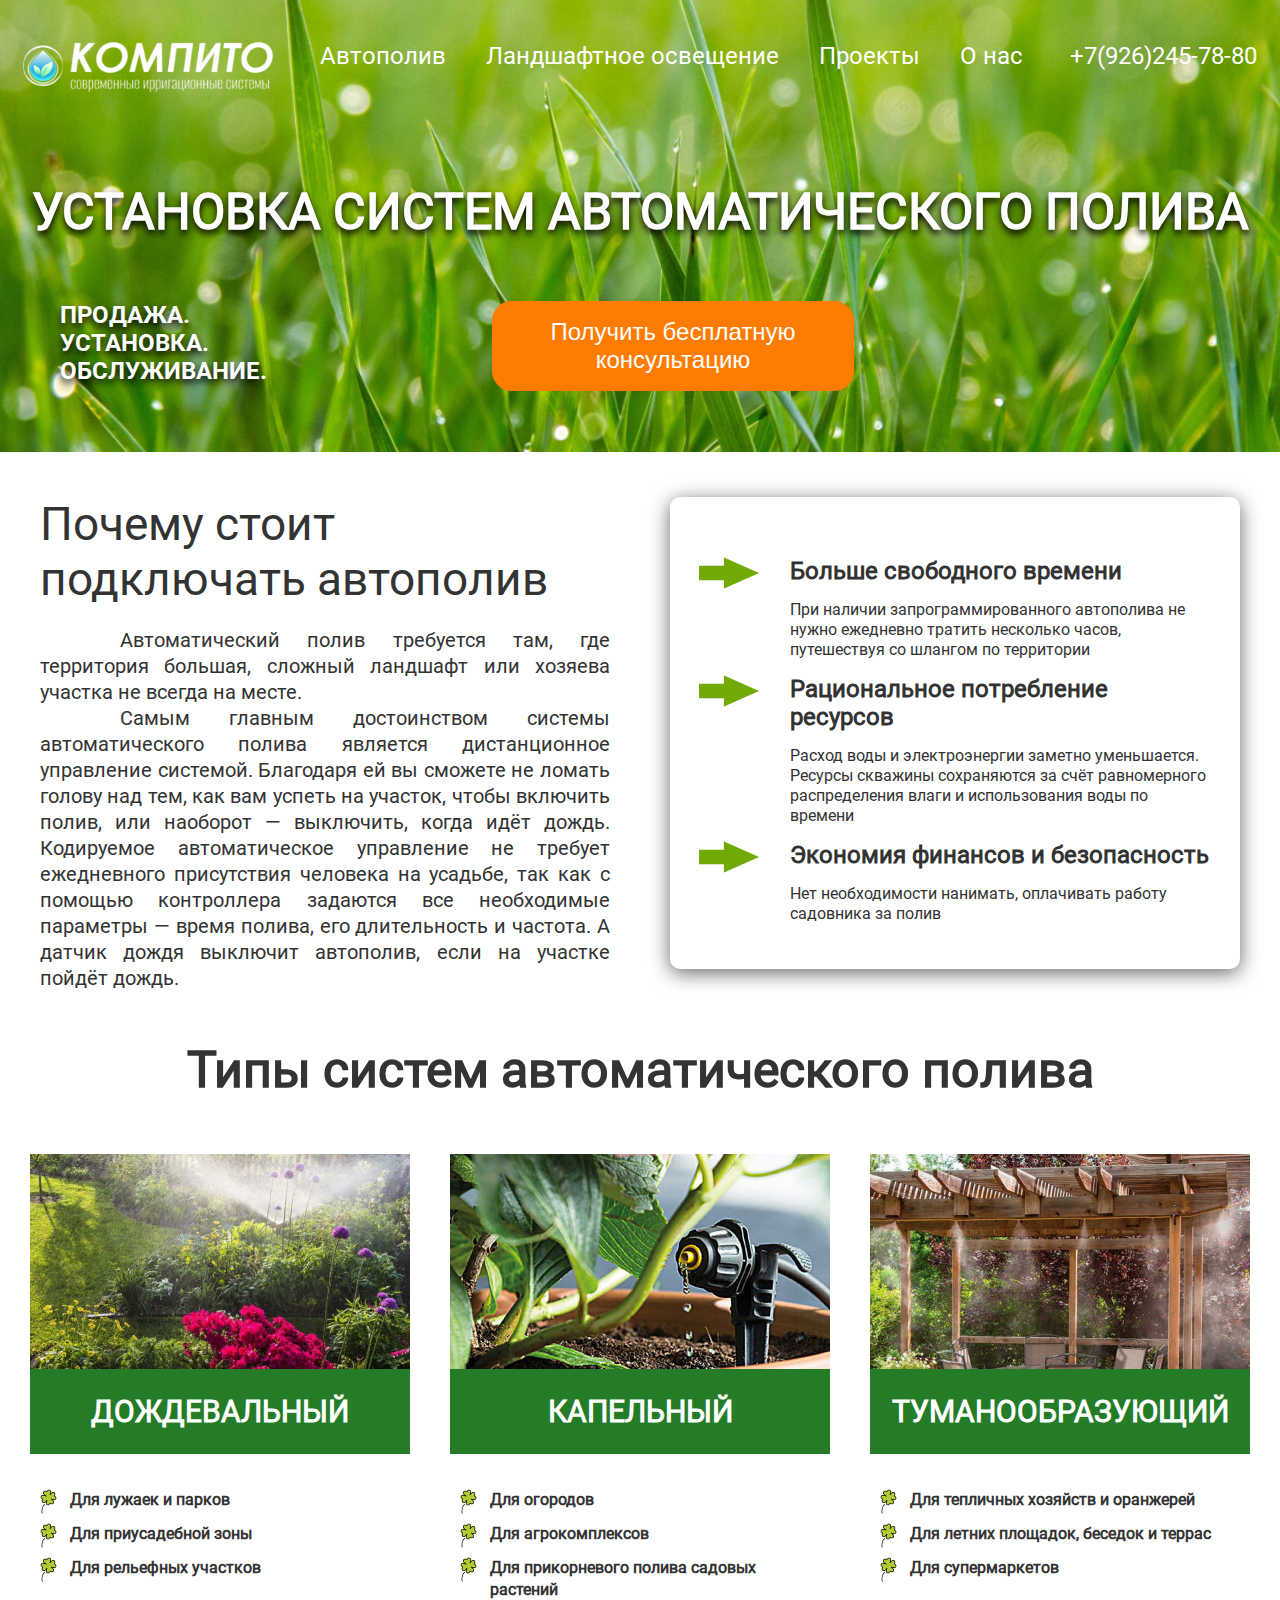
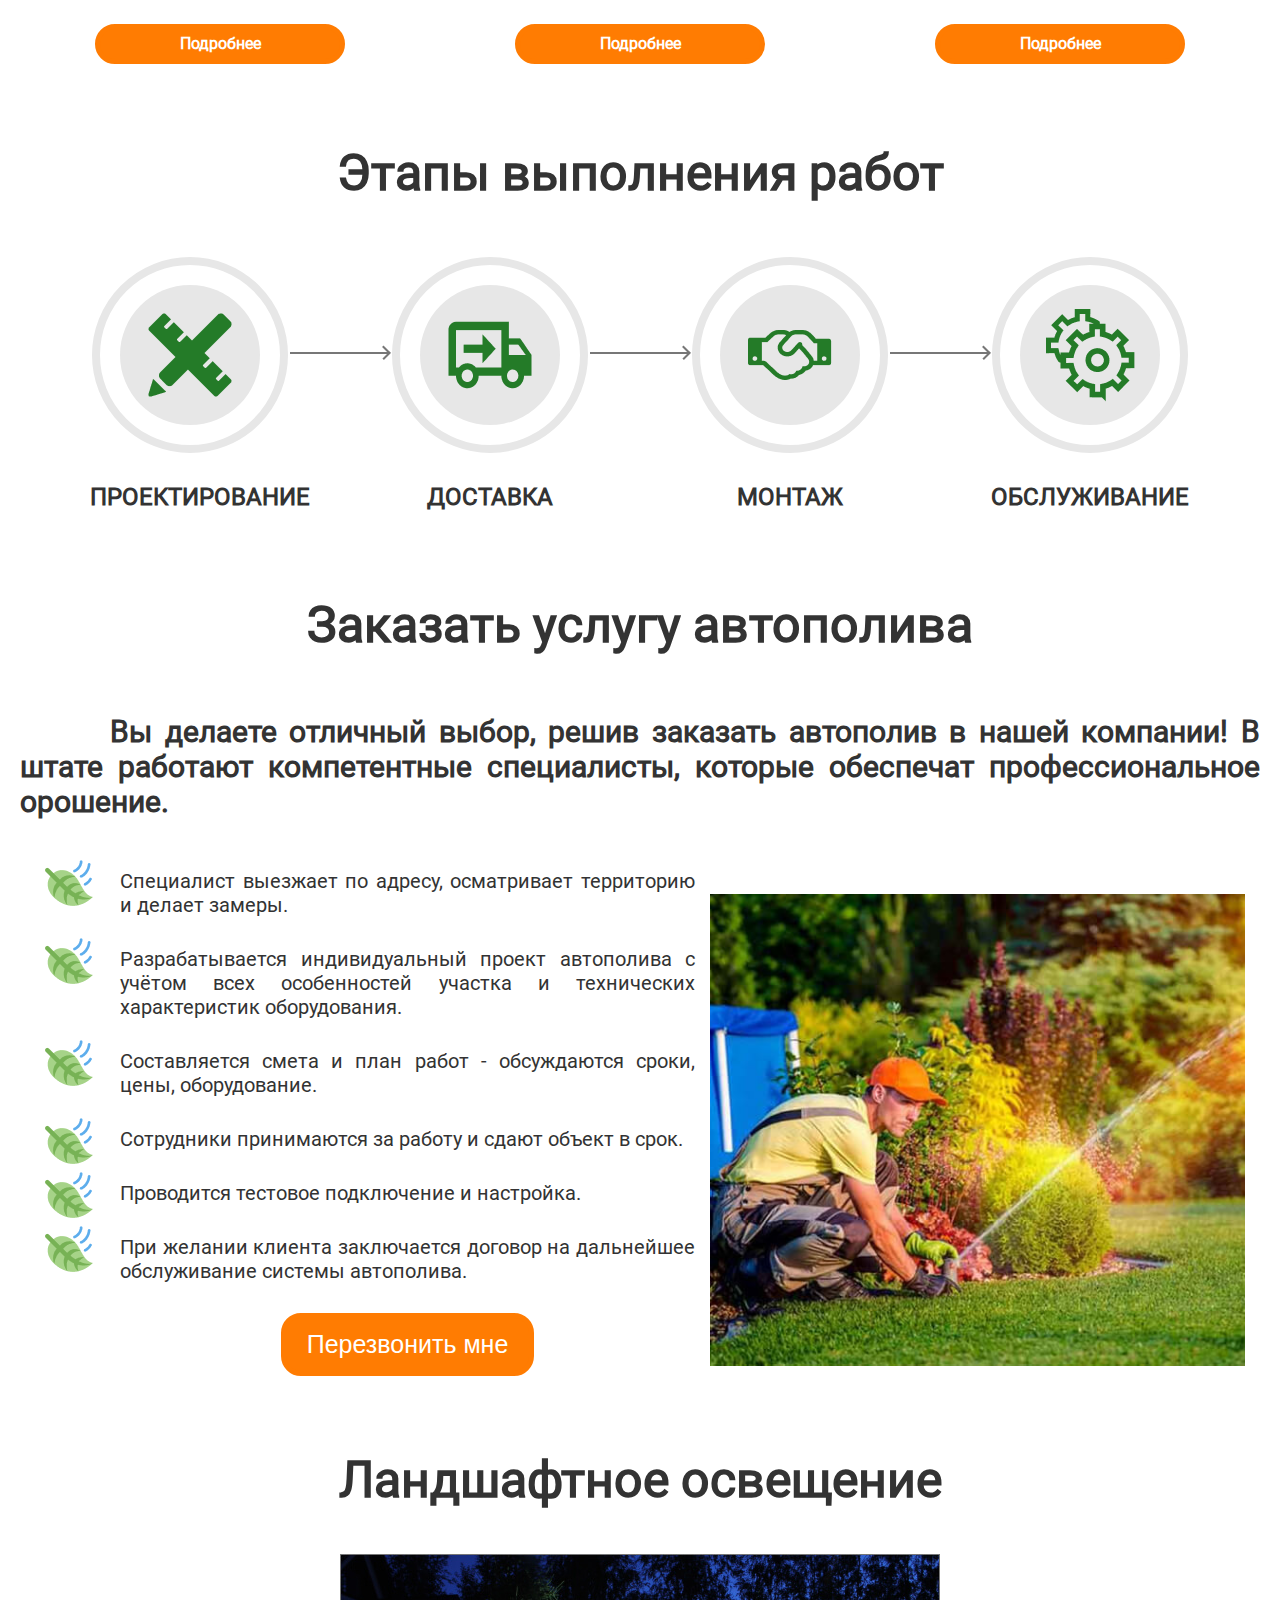
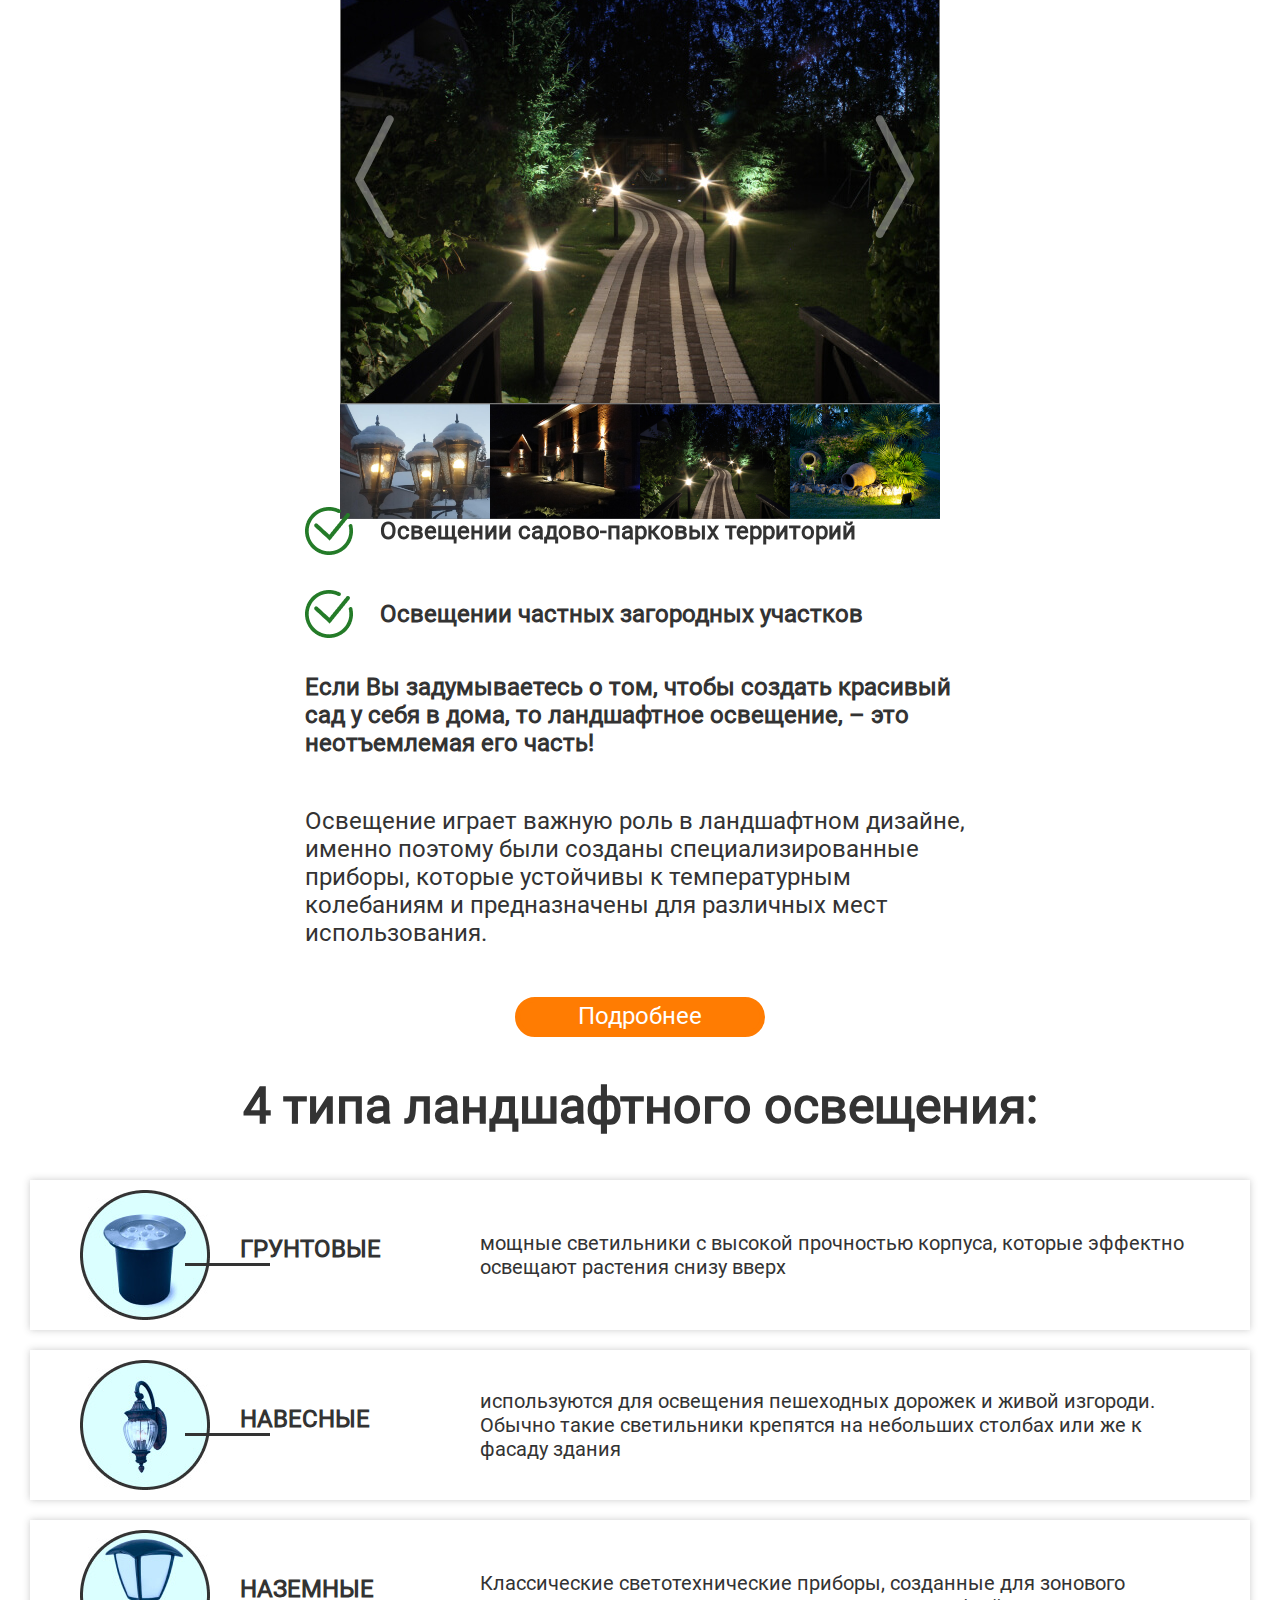
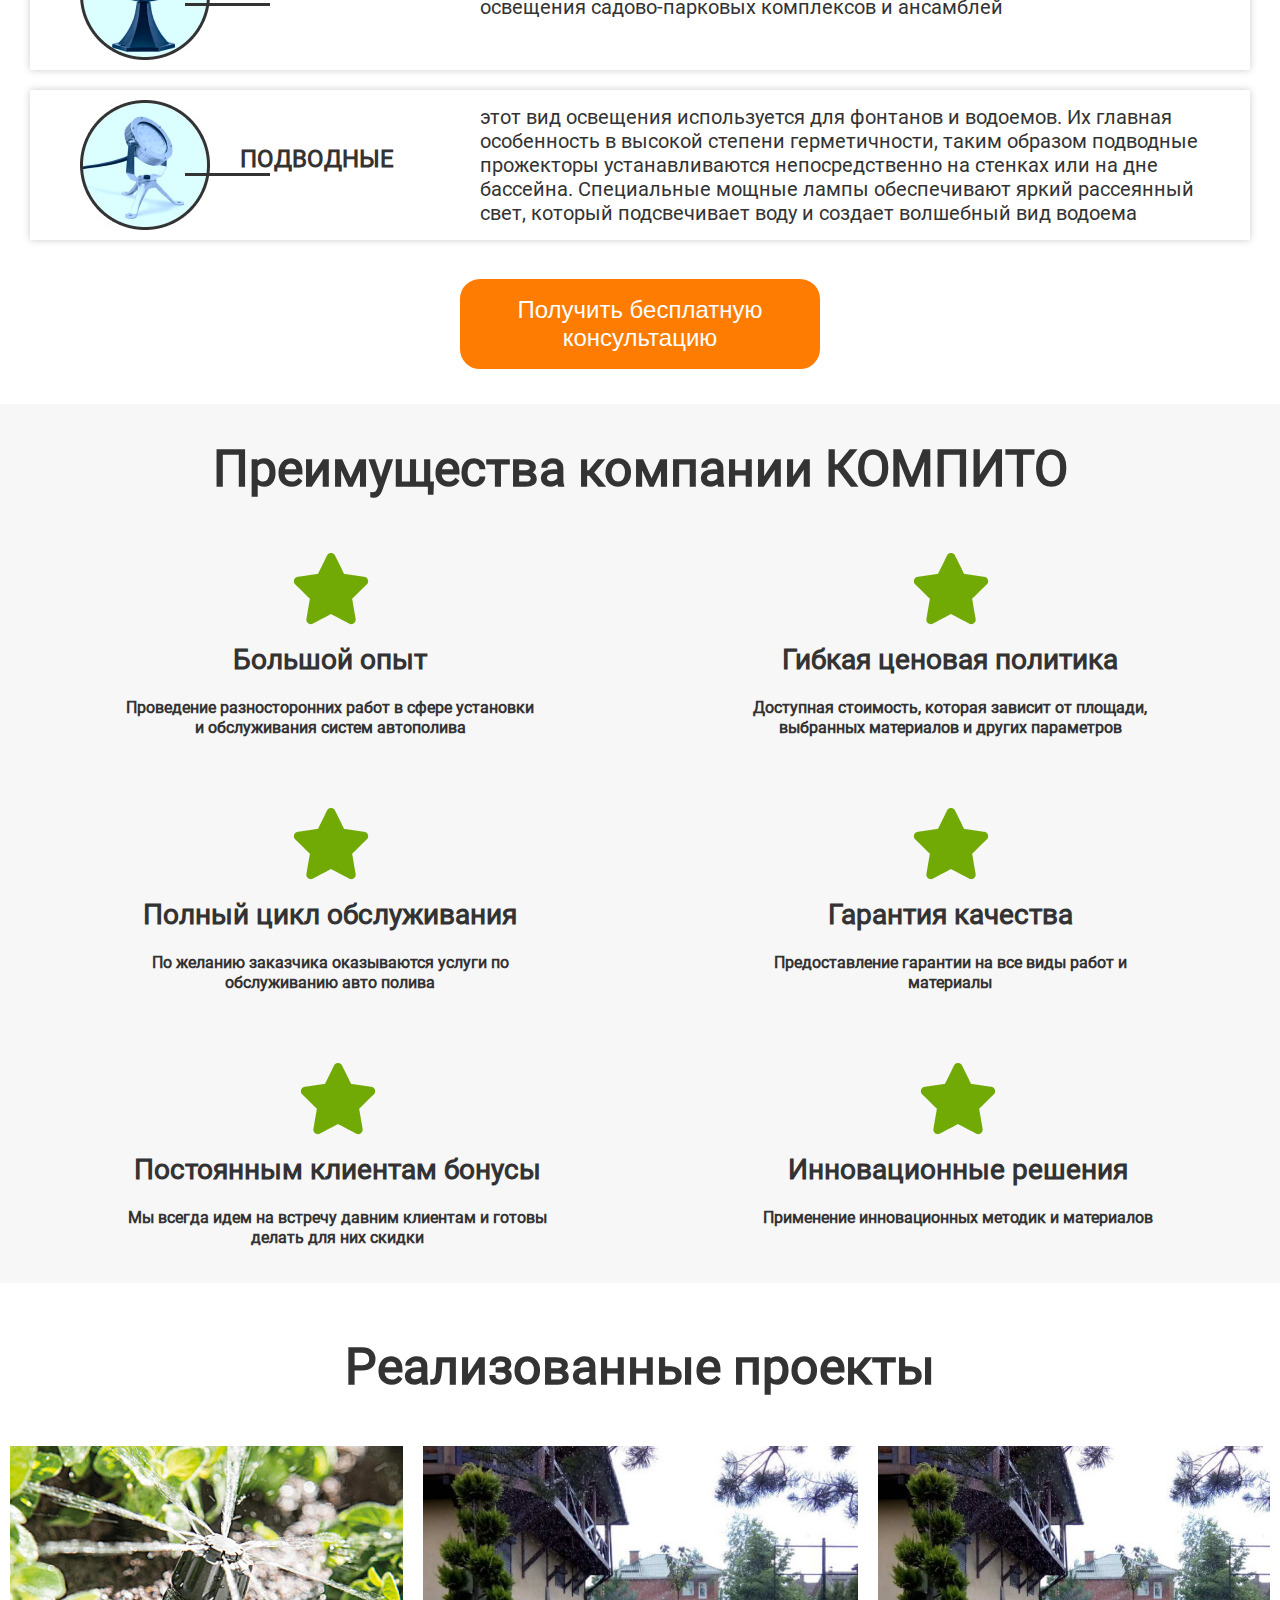
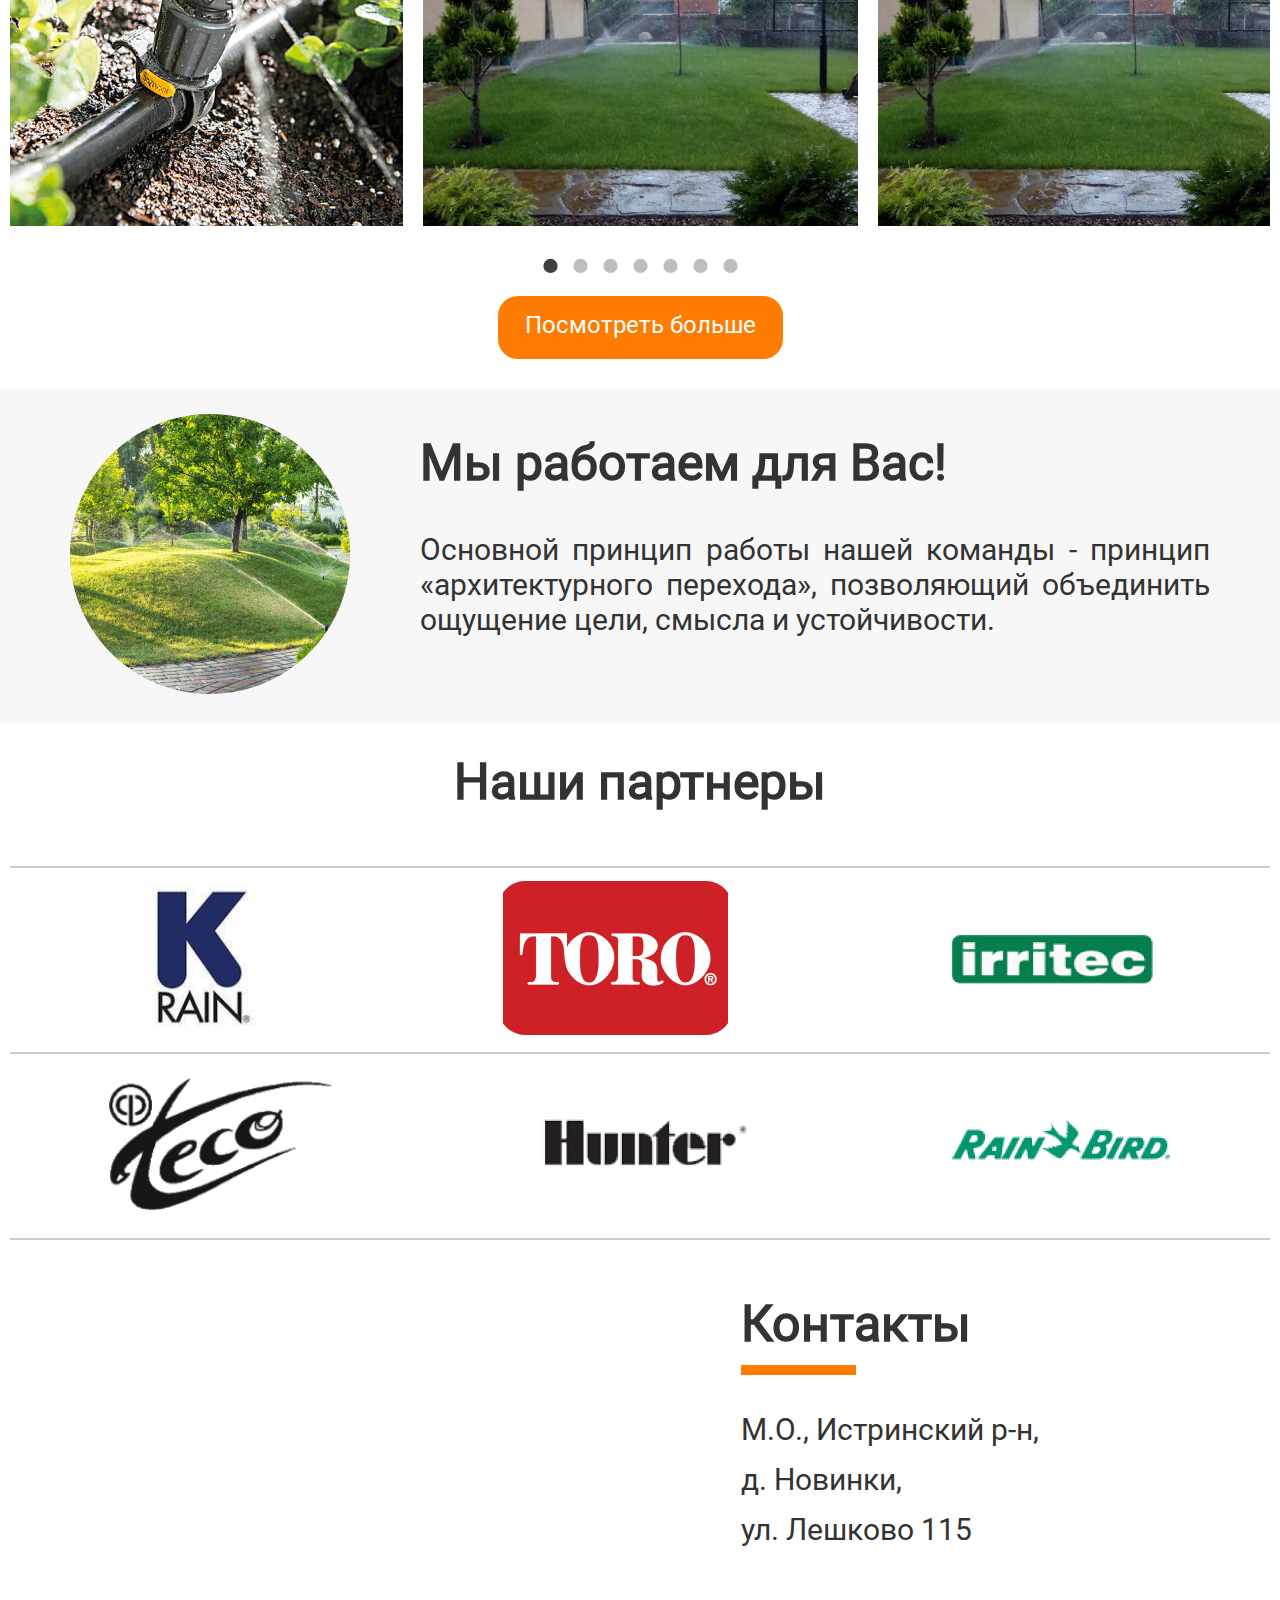
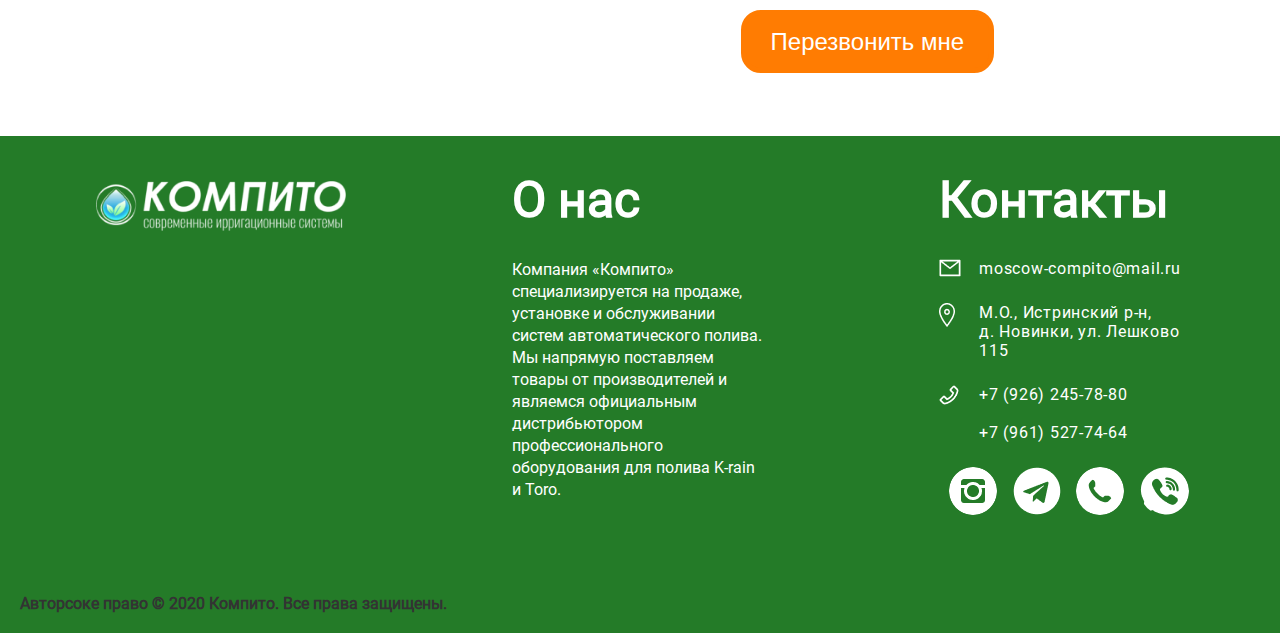
<file: index.html>
<!DOCTYPE html>
<html lang="ru">

<head>
    <meta charset="UTF-8">
    <meta name="viewport" content="width=device-width, initial-scale=1.0">
    <meta http-equiv="X-UA-Compatible" content="ie=edge">
    <title>Монтаж систем автоматического полива</title>
    <link rel="shortcut icon" href="img/favicon.ico" type="image/x-icon">
    <!-- стили -->
    <link rel="stylesheet" href="css/slick.css">
    <link rel="stylesheet" href="css/slick-theme.css">
    <link rel="stylesheet" href="css/style.min.css">
</head>

<body>
    <!-- modal -->
    <div class="modal " id="modal">
        <div class="border">
            <div data-close-button class="close-button">
                <span></span>
            </div>
            <div class="modal-body">
                <form action="post" class="modal-form">
                    <div class="modal-title">
                        <h2>
                            Получить бесплатную<br> консультацию
                        </h2>
                        <p>
                            по вопросам<br> установки автополива
                        </p>
                    </div>
                    <div class="form-input__modal">
                        <input type="text" placeholder="Ваше имя">
                        <input type="text" placeholder="Ваш телефон">
                        <input data-close-button type="submit" value="Отправить заявку">
                    </div>
                </form>
            </div>
        </div>
    </div>
    <div id="overlay"></div>

    <!-- header -->
    <header class="header">
        <div class="conteiner">
            <div class="header-row">
                <div class="header__logo">
                    <a href="/">
                        <img src="img/logo.png" alt="logo">
                    </a>
                    <div class="burger">
                        <span></span>
                    </div>
                </div>
                <nav class="header-menu">
                    <ul class="menu-items">
                        <li>
                            <a href="#">Автополив</a>
                            <ul class="sub_menu">
                                <li>
                                    <a href="dojd.html">Дождевальный</a>
                                </li>
                                <li>
                                    <a href="#">Капельный</a>
                                </li>
                                <li>
                                    <a href="#">Туманообразующий</a>
                                </li>
                            </ul>
                        </li>
                        <li>
                            <a href="#">Ландшафтное освещение</a>
                        </li>
                        <li>
                            <a href="#">Проекты</a>
                        </li>
                        <li>
                            <a href="#">О нас</a>
                        </li>
                    </ul>
                    <div class="mobile__show">
                        <a href="tel:+7(926)245-78-80">+7(926)245-78-80</a>
                    </div>
                </nav>
                <div class="header-phone">
                    <a href="tel:+7(926)245-78-80">+7(926)245-78-80</a>
                </div>
            </div>
            <div class="heading">
                <h1>Установка Систем автоматического полива</h1>
            </div>
            <div class="heading-description">
                <p>продажа.<br>
                    установка.<br>
                    обслуживание.
                </p>
                <div class="header__btn">
                    <button data-modal-target="#modal">Получить бесплатную консультацию</button>
                </div>
            </div>
        </div>
    </header>

    <!-- main content -->
    <main class="main">
        <!-- first section -->
        <section id="why">
            <div class="row">
                <div class="conteiner">
                    <div class="left">
                        <h2>
                            Почему стоит подключать автополив
                        </h2>
                        <p>
                            Автоматический полив требуется там, где территория большая, сложный ландшафт или хозяева
                            участка
                            не всегда на месте.
                        </p>
                        <p>
                            Самым главным достоинством системы автоматического полива является
                            дистанционное управление системой. Благодаря ей вы сможете не ломать голову над тем, как вам
                            успеть на участок, чтобы включить полив, или наоборот — выключить, когда идёт дождь.
                            Кодируемое
                            автоматическое управление не требует ежедневного присутствия человека на усадьбе, так как с
                            помощью контроллера задаются все необходимые параметры — время полива, его длительность и
                            частота. А датчик дождя выключит автополив, если на участке пойдёт дождь.
                        </p>
                    </div>
                    <div class="right">
                        <div class="right__box">
                            <div class="box__item">
                                <h3>
                                    Больше свободного времени
                                </h3>
                                <p>
                                    При наличии запрограммированного автополива не нужно ежедневно тратить несколько
                                    часов,
                                    путешествуя со шлангом по территории
                                </p>
                            </div>
                            <div class="box__item">
                                <h3>
                                    Рациональное потребление ресурсов
                                </h3>
                                <p>
                                    Расход воды и электроэнергии заметно уменьшается.<br> Ресурсы скважины сохраняются
                                    за
                                    счёт
                                    равномерного распределения влаги и использования воды по времени
                                </p>
                            </div>
                            <div class="box__item">
                                <h3>
                                    Экономия финансов и безопасность
                                </h3>
                                <p>
                                    Нет необходимости нанимать, оплачивать работу садовника за полив
                                </p>
                            </div>
                        </div>
                    </div>
                </div>
            </div>
        </section>
        <!-- type-of-system -->
        <section id="typeOf">
            <div class="row">
                <div class="conteiner">
                    <h2>
                        Типы систем автоматического полива
                    </h2>
                    <div class="typeOf__items">
                        <div class="item">
                            <div class="img">
                                <img src="img/dojd.jpg" alt="Дождевальная система полива">
                                <div class="img__title">
                                    <h3>Дождевальный</h3>
                                </div>
                            </div>
                            <div class="description">
                                <p>
                                    Для лужаек и парков
                                </p>
                                <p>
                                    Для приусадебной зоны
                                </p>
                                <p>
                                    Для рельефных участков
                                </p>
                            </div>
                            <div class="btn">
                                <a href="">Подробнее</a>
                            </div>
                        </div>
                        <div class="item">
                            <div class="img">
                                <img src="img/kapelniy.jpg" alt="Капельная система полива">
                                <div class="img__title">
                                    <h3>Капельный</h3>
                                </div>
                            </div>
                            <div class="description">
                                <p>
                                    Для огородов
                                </p>
                                <p>
                                    Для агрокомплексов
                                </p>
                                <p>
                                    Для прикорневого полива садовых<br> растений
                                </p>
                            </div>
                            <div class="btn">
                                <a href="">Подробнее</a>
                            </div>
                        </div>
                        <div class="item">
                            <div class="img">
                                <img src="img/tuman.jpg" alt="Туманообразующая система полива">
                                <div class="img__title">
                                    <h3>Туманообразующий</h3>
                                </div>
                            </div>
                            <div class="description">
                                <p>
                                    Для тепличных хозяйств и оранжерей
                                </p>
                                <p>
                                    Для летних площадок, беседок и террас
                                </p>
                                <p>
                                    Для супермаркетов
                                </p>
                            </div>
                            <div class="btn">
                                <a href="">Подробнее</a>
                            </div>
                        </div>
                    </div>
                </div>
            </div>
        </section>
        <!-- work-stages -->
        <section id="workStages">
            <div class="row">
                <div class="conteiner">
                    <h2>
                        Этапы выполнения работ
                    </h2>
                    <div class="stages__items">
                        <div class="item">
                            <div class="item__border">
                                <div class="item__block">
                                    <img src="img/icon/etap1.png" alt="этап проектирования">
                                </div>
                            </div>
                            <div class="item-description">
                                <h3>
                                    Проектирование
                                </h3>
                            </div>
                        </div>
                        <div class="stage__arrows"></div>
                        <div class="item">
                            <div class="item__border">
                                <div class="item__block">
                                    <img src="img/icon/etap2.png" alt="этап проектирования">
                                </div>
                            </div>
                            <div class="item-description">
                                <h3>
                                    доставка
                                </h3>
                            </div>
                        </div>
                        <div class="stage__arrows"></div>
                        <div class="item">
                            <div class="item__border">
                                <div class="item__block">
                                    <img src="img/icon/etap3.png" alt="этап проектирования">
                                </div>
                            </div>
                            <div class="item-description">
                                <h3>
                                    монтаж
                                </h3>
                            </div>
                        </div>
                        <div class="stage__arrows"></div>
                        <div class="item">
                            <div class="item__border">
                                <div class="item__block">
                                    <img src="img/icon/etap4.png" alt="этап проектирования">
                                </div>
                            </div>
                            <div class="item-description">
                                <h3>
                                    обслуживание
                                </h3>
                            </div>
                        </div>
                    </div>
                </div>
            </div>
        </section>
        <!-- order-service -->
        <section id="orderService">
            <div class="row">
                <div class="conteiner">
                    <h2>
                        Заказать услугу автополива
                    </h2>
                    <h3>
                        Вы делаете отличный выбор, решив заказать автополив в нашей компании! В штате работают
                        компетентные
                        специалисты, которые обеспечат профессиональное орошение.
                    </h3>
                    <div class="orderService__content">
                        <div class="left__block">
                            <p>
                                Специалист выезжает по адресу, осматривает территорию и делает замеры.
                            </p>
                            <p>
                                Разрабатывается
                                индивидуальный проект автополива с учётом всех особенностей участка и технических
                                характеристик оборудования.
                            </p>
                            <p>
                                Составляется смета и план работ - обсуждаются сроки, цены,
                                оборудование.
                            </p>
                            <p>
                                Сотрудники принимаются за работу и сдают объект в срок.​
                            </p>
                            <p>
                                Проводится
                                тестовое подключение и настройка.
                            </p>
                            <p>
                                При желании клиента заключается договор на дальнейшее
                                обслуживание системы автополива.
                            </p>
                            <div class="btn">
                                <button data-modal-target="#modal">Перезвонить мне</button>
                            </div>
                        </div>
                        <div class="right__block">
                            <img src="img/uslugi.jpg" alt="заказать установку системы автополива">
                        </div>
                    </div>
                </div>
            </div>
        </section>
        <!-- ligthing -->
        <section id="ligthing">
            <div class="row">
                <div class="conteiner">
                    <h2>
                        Ландшафтное освещение
                    </h2>
                    <div class="ligthing__content">
                        <div class="left">
                            <div class="ligth_slider-for">
                                <div class="slider__img">
                                    <img src="img/ligthing/slider2/slider1.jpg" alt="ландшафтное освешение">
                                </div>
                                <div class="slider__img">
                                    <img src="img/ligthing/slider2/slider2.jpg" alt="ландшафтное освешение">
                                </div>
                                <div class="slider__img">
                                    <img src="img/ligthing/slider2/slider3.jpg" alt="ландшафтное освешение">
                                </div>
                                <div class="slider__img">
                                    <img src="img/ligthing/slider2/slider4.jpg" alt="ландшафтное освешение">
                                </div>
                                <div class="slider__img">
                                    <img src="img/ligthing/slider2/slider5.jpg" alt="ландшафтное освешение">
                                </div>
                                <div class="slider__img">
                                    <img src="img/ligthing/slider2/slider1.jpg" alt="ландшафтное освешение">
                                </div>
                                <div class="slider__img">
                                    <img src="img/ligthing/slider2/slider2.jpg" alt="ландшафтное освешение">
                                </div>
                                <div class="slider__img">
                                    <img src="img/ligthing/slider2/slider3.jpg" alt="ландшафтное освешение">
                                </div>
                                <div class="slider__img">
                                    <img src="img/ligthing/slider2/slider4.jpg" alt="ландшафтное освешение">
                                </div>
                                <div class="slider__img">
                                    <img src="img/ligthing/slider2/slider5.jpg" alt="ландшафтное освешение">
                                </div>
                            </div>
                            <div class="ligth_slider-nav">
                                <div class="slider__img">
                                    <img src="img/ligthing/slider2/slider1.jpg" alt="ландшафтное освешение">
                                </div>
                                <div class="slider__img">
                                    <img src="img/ligthing/slider2/slider2.jpg" alt="ландшафтное освешение">
                                </div>
                                <div class="slider__img">
                                    <img src="img/ligthing/slider2/slider3.jpg" alt="ландшафтное освешение">
                                </div>
                                <div class="slider__img">
                                    <img src="img/ligthing/slider2/slider4.jpg" alt="ландшафтное освешение">
                                </div>
                                <div class="slider__img">
                                    <img src="img/ligthing/slider2/slider5.jpg" alt="ландшафтное освешение">
                                </div>
                                <div class="slider__img">
                                    <img src="img/ligthing/slider2/slider1.jpg" alt="ландшафтное освешение">
                                </div>
                                <div class="slider__img">
                                    <img src="img/ligthing/slider2/slider2.jpg" alt="ландшафтное освешение">
                                </div>
                                <div class="slider__img">
                                    <img src="img/ligthing/slider2/slider3.jpg" alt="ландшафтное освешение">
                                </div>
                                <div class="slider__img">
                                    <img src="img/ligthing/slider2/slider4.jpg" alt="ландшафтное освешение">
                                </div>
                                <div class="slider__img">
                                    <img src="img/ligthing/slider2/slider5.jpg" alt="ландшафтное освешение">
                                </div>
                            </div>
                        </div>
                        <div class="right">
                            <h4>
                                Освещении садово-парковых территорий
                            </h4>
                            <h4>
                                Освещении частных загородных участков
                            </h4>
                            <p>
                                <strong>
                                    Если Вы задумываетесь о том, чтобы создать красивый сад у себя в дома, то
                                    ландшафтное освещение, – это неотъемлемая его часть!
                                </strong>
                            </p>
                            <p>
                                Освещение играет важную роль в
                                ландшафтном дизайне, именно поэтому были созданы специализированные приборы, которые
                                устойчивы к температурным колебаниям и предназначены для различных мест
                                использования.
                            </p>
                            <div class="btn">
                                <a href="#">Подробнее</a>
                            </div>
                        </div>
                    </div>
                    <div class="typeOfLigth">
                        <h2>
                            4 типа ландшафтного освещения:
                        </h2>
                        <div class="typeOfLigth__items">
                            <div class="item">
                                <div class="item__img">
                                    <img src="img/ligthing/typeOfLigthing1.jpg" alt="монтаж Грунтовые тип освещения">
                                    <p>
                                        Грунтовые
                                    </p>
                                </div>
                                <div class="item__description">
                                    <p>
                                        мощные светильники с высокой прочностью корпуса, которые эффектно освещают
                                        растения снизу вверх
                                    </p>
                                </div>
                            </div>
                            <div class="item">
                                <div class="item__img">
                                    <img src="img/ligthing/typeOfLigthing2.jpg" alt="монтаж Навесные тип освещения">
                                    <p>
                                        Навесные
                                    </p>
                                </div>
                                <div class="item__description">
                                    <p>
                                        используются для освещения пешеходных дорожек и живой изгороди. Обычно такие
                                        светильники крепятся на небольших столбах или же к фасаду здания
                                    </p>
                                </div>
                            </div>
                            <div class="item">
                                <div class="item__img">
                                    <img src="img/ligthing/typeOfLigthing3.jpg" alt="монтаж НАЗЕМНЫЕ тип освещения">
                                    <p>
                                        НАЗЕМНЫЕ
                                    </p>
                                </div>
                                <div class="item__description">
                                    <p>
                                        Классические светотехнические приборы, созданные для зонового освещения
                                        садово-парковых комплексов и ансамблей
                                    </p>
                                </div>
                            </div>
                            <div class="item">
                                <div class="item__img">
                                    <img src="img/ligthing/typeOfLigthing4.jpg" alt="монтаж Подводные тип освещения">
                                    <p>
                                        Подводные
                                    </p>
                                </div>
                                <div class="item__description">
                                    <p>
                                        этот вид освещения используется для фонтанов и водоемов. Их главная особенность
                                        в высокой степени герметичности, таким образом подводные прожекторы
                                        устанавливаются непосредственно на стенках или на дне бассейна. Специальные
                                        мощные лампы обеспечивают яркий рассеянный свет, который подсвечивает воду и
                                        создает волшебный вид водоема
                                    </p>
                                </div>
                            </div>
                        </div>
                        <div class="btn">
                            <button data-modal-target="#modal">Получить бесплатную консультацию</button>
                        </div>
                    </div>
                </div>
            </div>
        </section>
        <!-- advantages -->
        <section id="advantages">
            <div class="row">
                <div class="conteiner">
                    <h2>
                        Преимущества компании КОМПИТО
                    </h2>
                    <div class="advantages__items">
                        <div class="item">
                            <h4>Большой опыт</h4>
                            <p>
                                Проведение разносторонних работ в сфере установки и обслуживания систем автополива
                            </p>
                        </div>
                        <div class="item">
                            <h4>Гибкая ценовая политика</h4>
                            <p>
                                Доступная стоимость, которая зависит от площади, выбранных материалов и других
                                параметров
                            </p>
                        </div>
                        <div class="item">
                            <h4>Полный цикл обслуживания</h4>
                            <p>
                                По желанию заказчика оказываются услуги по обслуживанию авто полива
                            </p>
                        </div>
                        <div class="item">
                            <h4>Гарантия качества</h4>
                            <p>
                                Предоставление гарантии на все виды работ и материалы
                            </p>
                        </div>
                        <div class="item">
                            <h4>Постоянным клиентам бонусы</h4>
                            <p>
                                Мы всегда идем на встречу давним клиентам и готовы делать для них скидки
                            </p>
                        </div>
                        <div class="item">
                            <h4>Инновационные решения</h4>
                            <p>
                                Применение инновационных методик и материалов
                            </p>
                        </div>
                    </div>
                </div>
            </div>
        </section>
        <!-- our-work -->
        <section id="ourWorks">
            <div class="row">
                <div class="conteiner">
                    <h2>
                        Реализованные проекты
                    </h2>
                    <div class="slider">
                        <div class="slider__img">
                            <img src="img/slider/photo1.jpg" alt="Проэкты монтаж автополива">
                        </div>
                        <div class="slider__img">
                            <img src="img/slider/photo2.jpg" alt="Проэкты монтаж автополива">
                        </div>
                        <div class="slider__img">
                            <img src="img/slider/photo3.jpg" alt="Проэкты монтаж автополива">
                        </div>
                        <div class="slider__img">
                            <img src="img/slider/photo4.jpg" alt="Проэкты монтаж автополива">
                        </div>
                        <div class="slider__img">
                            <img src="img/slider/photo5.jpg" alt="Проэкты монтаж автополива">
                        </div>
                        <div class="slider__img">
                            <img src="img/slider/photo6.jpg" alt="Проэкты монтаж автополива">
                        </div>
                        <div class="slider__img">
                            <img src="img/slider/photo7.jpg" alt="Проэкты монтаж автополива">
                        </div>
                    </div>
                    <div class="btn">
                        <a href="#">Посмотреть больше</a>
                    </div>
                </div>
            </div>
        </section>
        <!-- workForYou -->
        <section id="workForYou">
            <div class="row">
                <div class="conteiner">
                    <div class="workForYou">
                        <div class="left__block">
                            <img src="img/workForUs.jpg" alt="монтаж оборудования автополива ">
                        </div>
                        <div class="right__block">
                            <h2>
                                Мы работаем для Вас!
                            </h2>
                            <p>
                                Основной принцип работы нашей команды - принцип «архитектурного перехода», позволяющий
                                объединить ощущение цели, смысла и устойчивости.
                            </p>
                        </div>
                    </div>
                </div>
            </div>
        </section>
        <!-- partners -->
        <section id="partners">
            <div class="row">
                <div class="conteiner">
                    <h2>
                        Наши партнеры
                    </h2>
                    <div class="partners__items">
                        <div class="item">
                            <a target="_blank" href="https://compito-poliv.ru/">
                                <img src="img/partners/k-rain.jpg" alt="монтаж оборудования k-raine">
                            </a>
                            <a target="_blank" href="https://compito-poliv.ru/">
                                <img src="img/partners/toro.png" alt="монтаж оборудования Toro">
                            </a>
                            <a target="_blank" href="https://compito-poliv.ru/">
                                <img src="img/partners/irritec.png" alt="монтаж оборудования irritec">
                            </a>
                        </div>
                        <div class="item">
                            <a target="_blank" href="https://compito-poliv.ru/">
                                <img src="img/partners/teco.png" alt="монтаж оборудования teco">
                            </a>
                            <a target="_blank" href="https://compito-poliv.ru/">
                                <img src="img/partners/hunter.png" alt="монтаж оборудования hunter">
                            </a>
                            <a target="_blank" href="https://compito-poliv.ru/">
                                <img src="img/partners/rain-bird.png" alt="монтаж оборудования rain-bird">
                            </a>
                        </div>
                    </div>
                </div>
            </div>
        </section>
        <!-- contacts -->
        <section id="contacts">
            <div class="row">
                <div class="conteiner">
                    <div class="map">
                        <iframe
                            src="https://www.google.com/maps/embed?pb=!1m18!1m12!1m3!1d35891.46788889131!2d37.133457350069285!3d55.78947423518286!2m3!1f0!2f0!3f0!3m2!1i1024!2i768!4f13.1!3m3!1m2!1s0x46b5430799759407%3A0xaa338661ba7517b2!2z0YPQuy4g0JvQtdGI0LrQvtCy0L4sIDExNSwg0J_QsNCy0LvQvtCy0L4g0J_QvtC00LLQvtGA0YzQtSwg0JzQvtGB0LrQvtCy0YHQutCw0Y8g0L7QsdC7Liwg0KDQvtGB0YHQuNGPLCAxNDM1MDA!5e0!3m2!1sru!2sua!4v1585153604343!5m2!1sru!2sua"
                            width="750" height="450" frameborder="0" style="border:0;" allowfullscreen=""
                            aria-hidden="false" tabindex="0">
                        </iframe>
                    </div>
                    <div class="contacts__block">
                        <h2>
                            Контакты
                        </h2>
                        <p>
                            М.О., Истринский р-н,<br>
                            д. Новинки,<br>
                            ул. Лешково 115
                        </p>
                        <div class="btn">
                            <button data-modal-target="#modal">Перезвонить мне</button>
                        </div>
                    </div>
                </div>
            </div>
        </section>
    </main>

    <!-- footer -->
    <footer class="footer">
        <div class="footer-row">
            <div class="footer__items conteiner">
                <div class="footer__logo">
                    <a href="/">
                        <img src="img/logo.png" alt="header-logo">
                    </a>
                    <div class="burger">
                        <span></span>
                    </div>
                </div>
                <div class="footer__infoBlock">
                    <h2>
                        О нас
                    </h2>
                    <p>
                        Компания «Компито» специализируется на продаже, установке и обслуживании систем
                        автоматического полива. Мы напрямую поставляем товары от производителей и являемся
                        официальным дистрибьютором профессионального оборудования для полива K-rain и Toro.
                    </p>
                </div>
                <div class="footer__contact">
                    <h2>
                        Контакты
                    </h2>
                    <div class="footer__contact-descriptions">
                        <div class="footer__row-mail">
                            <a href="mailto:moscow-compito@mail.ru">
                                moscow-compito@mail.ru
                            </a>
                        </div>
                        <div class="footer__row-location">
                            <p>
                                М.О., Истринский р-н,<br> д. Новинки, ул. Лешково 115
                            </p>
                        </div>
                        <div class="footer__row-phone">
                            <a href="tel:+7(926)245-78-80">
                                +7 (926) 245-78-80
                            </a>
                            <br>
                            <a href="tel:+7(961)527-74-64">
                                +7 (961) 527-74-64
                            </a>
                        </div>
                        <div class="footer__social">
                            <a href="#">
                                <img src="img/contacts_icon/icon_instagram.png" alt="compito-instagram">
                            </a>
                            <a href="#">
                                <img src="img/contacts_icon/telegram.png" alt="compito-telegram">
                            </a>
                            <a href="#">
                                <img src="img/contacts_icon/watsUp.png" alt="compito-watsUp">
                            </a>
                            <a href="#">
                                <img src="img/contacts_icon/viber.png" alt="compito-viber">
                            </a>

                        </div>
                    </div>
                </div>
            </div>
            <div class="footer-row__down conteiner">
                <div class="footer-signature">
                    <p>Авторсоке право © 2020 Компито. Все права защищены.</p>
                </div>
            </div>
        </div>
    </footer>

    <script src="js/jquery/jquery.min.js"></script>
    <script src="js/slick.min.js"></script>
    <script src="js/script.js"></script>
</body>

</html>
</file>
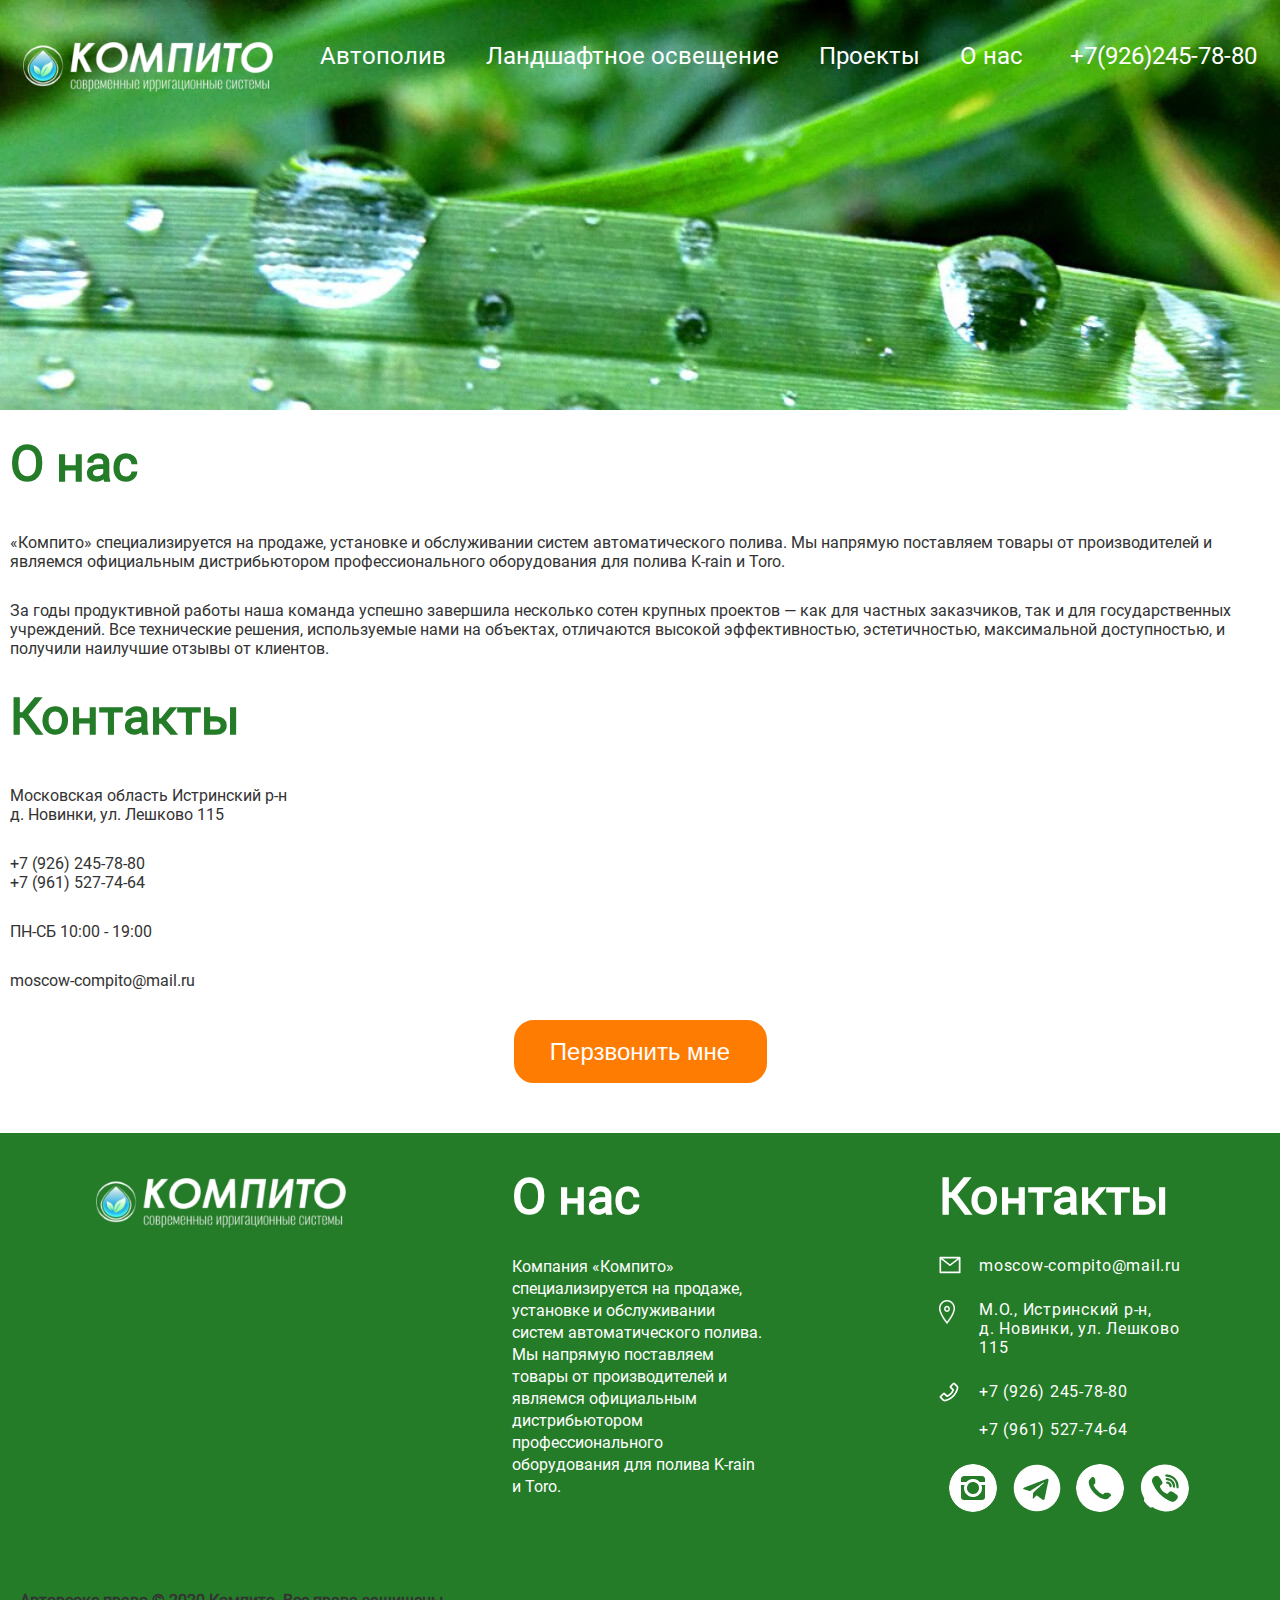
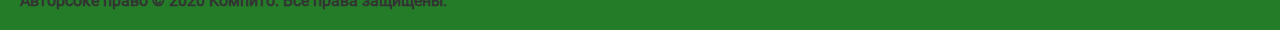
<file: about_us.html>
<!DOCTYPE html>
<html lang="ru">

<head>
    <meta charset="UTF-8">
    <meta name="viewport" content="width=device-width, initial-scale=1.0">
    <meta http-equiv="X-UA-Compatible" content="ie=edge">
    <title>Монтаж систем автоматического полива</title>
    <link rel="shortcut icon" href="img/favicon.ico" type="image/x-icon">
    <!-- стили -->
    <link rel="stylesheet" href="css/slick.css">
    <link rel="stylesheet" href="css/slick-theme.css">
    <link rel="stylesheet" href="css/style.min.css">
</head>

<body>
    <!-- modal -->
    <div class="modal " id="modal">
        <div class="border">
            <div data-close-button class="close-button">
                <span></span>
            </div>
            <div class="modal-body">
                <form action="post" class="modal-form">
                    <div class="modal-title">
                        <h2>
                            Получить бесплатную<br> консультацию
                        </h2>
                        <p>
                            по вопросам<br> установки атополива
                        </p>
                    </div>
                    <div class="form-input__modal">
                        <input type="text" placeholder="Ваше имя">
                        <input type="text" placeholder="Ваш телефон">
                        <input data-close-button type="submit" value="Отправить заявку">
                    </div>
                </form>
            </div>
        </div>
    </div>
    <div id="overlay"></div>

    <!-- header -->
    <header class="header about_us">
        <div class="conteiner">
            <div class="header-row">
                <div class="header__logo">
                    <a href="/">
                        <img src="img/logo.png" alt="logo">
                    </a>
                    <div class="burger">
                        <span></span>
                    </div>
                </div>
                <nav class="header-menu">
                    <ul class="menu-items">
                        <li>
                            <a href="#">Автополив</a>
                            <ul class="sub_menu">
                                <li>
                                    <a href="#">Дождевальный</a>
                                </li>
                                <li>
                                    <a href="#">Капельный</a>
                                </li>
                                <li>
                                    <a href="#">Туманообразующий</a>
                                </li>
                            </ul>
                        </li>
                        <li>
                            <a href="#">Ландшафтное освещение</a>
                        </li>
                        <li>
                            <a href="#">Проекты</a>
                        </li>
                        <li>
                            <a href="#">О нас</a>
                        </li>
                    </ul>
                    <div class="mobile__show">
                        <a href="tel:+7(926)245-78-80">+7(926)245-78-80</a>
                    </div>
                </nav>
                <div class="header-phone">
                    <a href="tel:+7(926)245-78-80">+7(926)245-78-80</a>
                </div>
            </div>
        </div>
    </header>

    <!-- main content -->
    <main class="main">
        <div id="page">
            <div class="row">
                <div class="conteiner">
                    <div class="about_us-content">
                        <h2>
                            О нас
                        </h2>
                        <p>
                            «Компито» специализируется на продаже, установке и обслуживании систем автоматического
                            полива. Мы напрямую поставляем товары от производителей и являемся официальным
                            дистрибьютором профессионального оборудования для полива K-rain и Toro.
                        </p>
                        <p>
                            За годы продуктивной работы наша команда успешно завершила несколько сотен крупных проектов
                            — как для частных заказчиков, так и для государственных учреждений. Все технические решения,
                            используемые нами на объектах, отличаются высокой эффективностью, эстетичностью,
                            максимальной доступностью, и получили наилучшие отзывы от клиентов.
                        </p>
                        <h2>
                            Контакты
                        </h2>


                        <ul>
                            <li>
                                Московская область Истринский р-н
                            </li>
                            <li>
                                д. Новинки, ул. Лешково 115
                            </li>
                        </ul>
                        <ul>
                            <li>
                                +7 (926) 245-78-80
                            </li>
                            <li>
                                +7 (961) 527-74-64
                            </li>
                        </ul>
                        <ul>
                            <li>
                                ПН-СБ 10:00 - 19:00
                            </li>
                        </ul>
                        <ul>
                            <li>
                                moscow-compito@mail.ru
                            </li>
                        </ul>
                        <div class="btn">
                            <button data-modal-target="#modal">Перзвонить мне</button>
                        </div>
                    </div>
                </div>
            </div>
        </div>
    </main>

    <!-- footer -->
    <footer class="footer">
        <div class="footer-row">
            <div class="footer__items conteiner">
                <div class="footer__logo">
                    <a href="/">
                        <img src="img/logo.png" alt="header-logo">
                    </a>
                    <div class="burger">
                        <span></span>
                    </div>
                </div>
                <div class="footer__infoBlock">
                    <h2>
                        О нас
                    </h2>
                    <p>
                        Компания «Компито» специализируется на продаже, установке и обслуживании систем
                        автоматического полива. Мы напрямую поставляем товары от производителей и являемся
                        официальным дистрибьютором профессионального оборудования для полива K-rain и Toro.
                    </p>
                </div>
                <div class="footer__contact">
                    <h2>
                        Контакты
                    </h2>
                    <div class="footer__contact-descriptions">
                        <div class="footer__row-mail">
                            <a href="mailto:moscow-compito@mail.ru">
                                moscow-compito@mail.ru
                            </a>
                        </div>
                        <div class="footer__row-location">
                            <p>
                                М.О., Истринский р-н,<br> д. Новинки, ул. Лешково 115
                            </p>
                        </div>
                        <div class="footer__row-phone">
                            <a href="tel:+7(926)245-78-80">
                                +7 (926) 245-78-80
                            </a>
                            <br>
                            <a href="tel:+7(961)527-74-64">
                                +7 (961) 527-74-64
                            </a>
                        </div>
                        <div class="footer__social">
                            <a href="#">
                                <img src="img/contacts_icon/icon_instagram.png" alt="compito-instagram">
                            </a>
                            <a href="#">
                                <img src="img/contacts_icon/telegram.png" alt="compito-telegram">
                            </a>
                            <a href="#">
                                <img src="img/contacts_icon/watsUp.png" alt="compito-watsUp">
                            </a>
                            <a href="#">
                                <img src="img/contacts_icon/viber.png" alt="compito-viber">
                            </a>

                        </div>
                    </div>
                </div>
            </div>
            <div class="footer-row__down conteiner">
                <div class="footer-signature">
                    <p>Авторсоке право © 2020 Компито. Все права защищены.</p>
                </div>
            </div>
        </div>
    </footer>

    <script src="js/jquery/jquery.min.js"></script>
    <script src="js/slick.min.js"></script>
    <script src="js/script.js"></script>
</body>

</html>
</file>
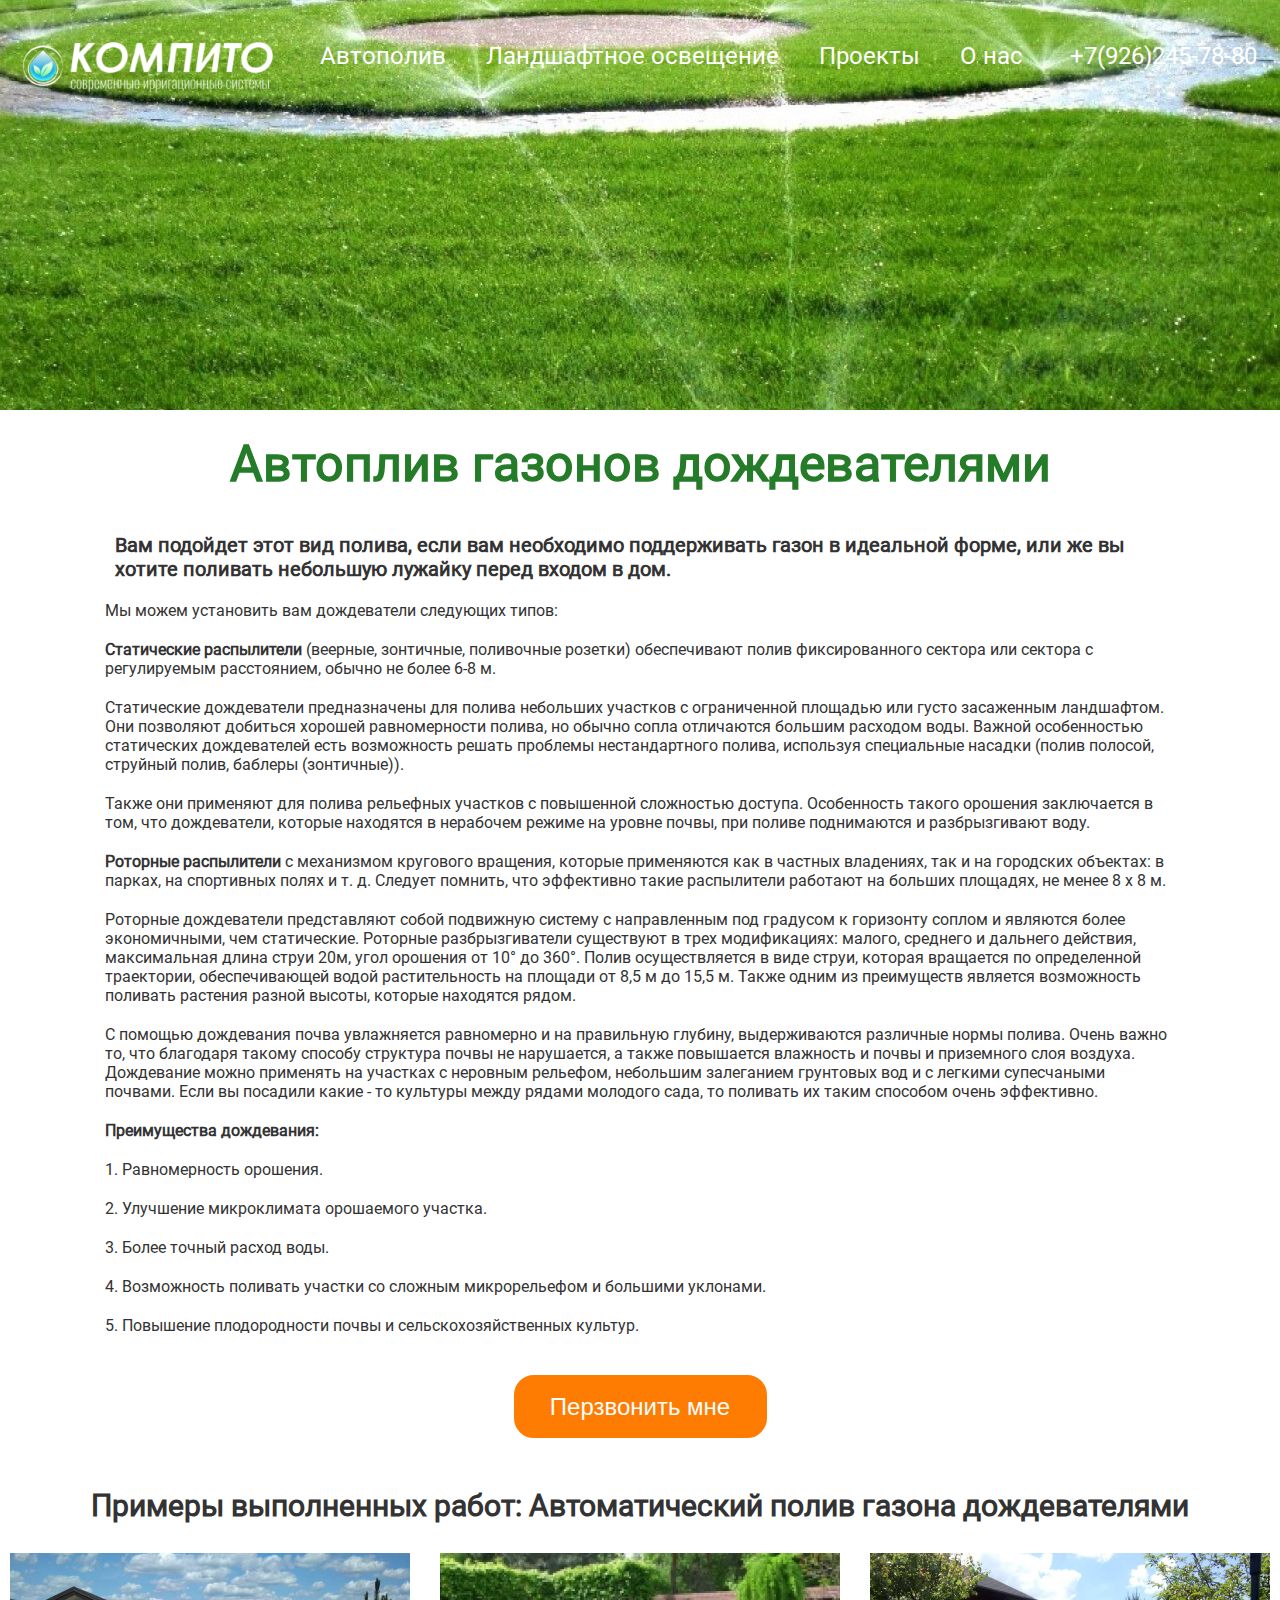
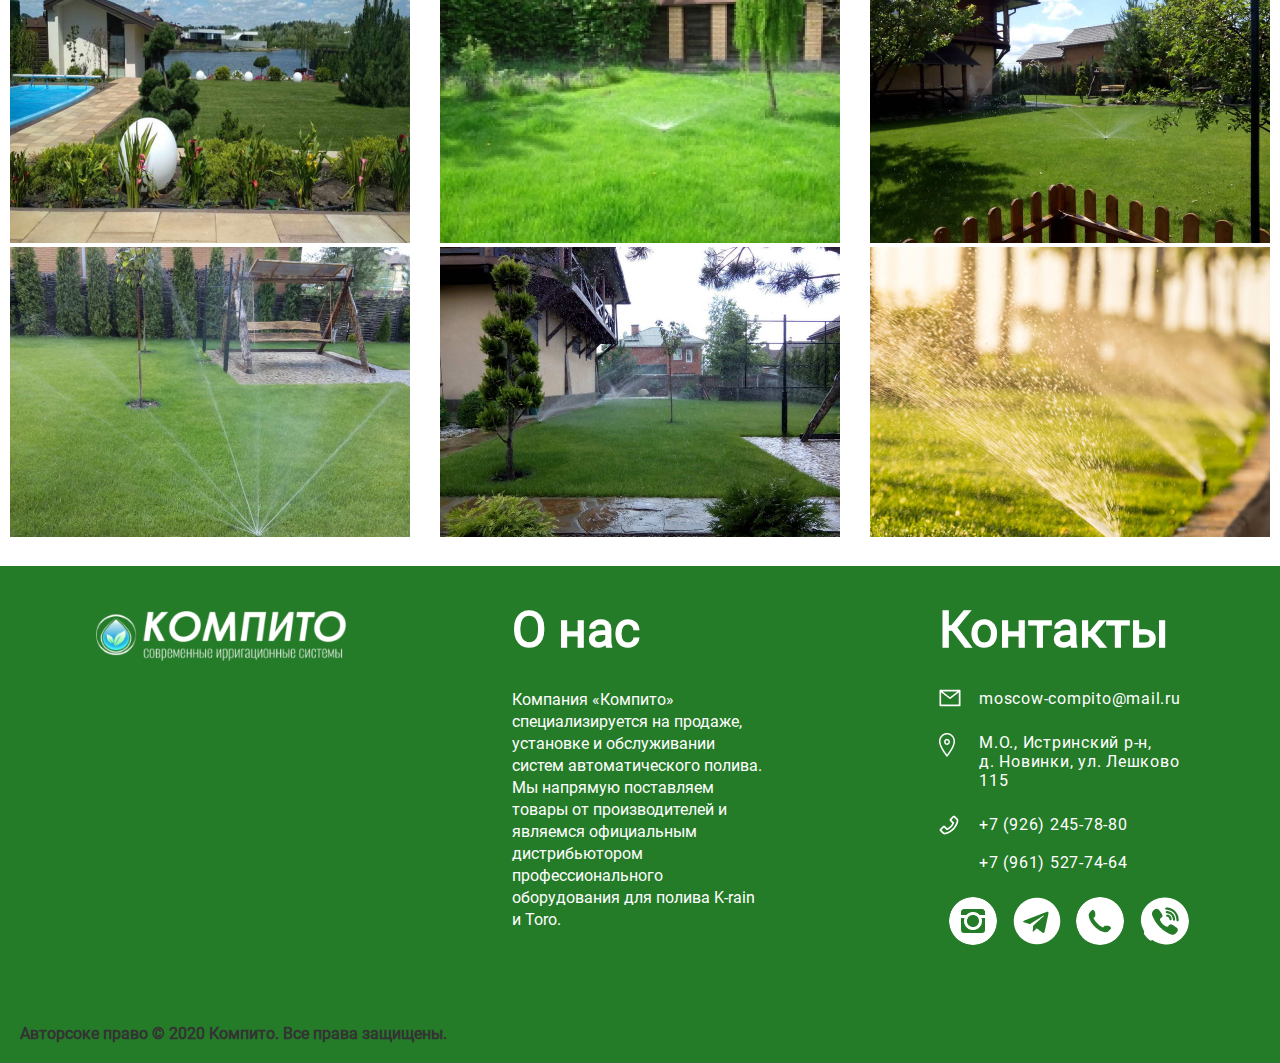
<file: dojd.html>
<!DOCTYPE html>
<html lang="ru">

<head>
    <meta charset="UTF-8">
    <meta name="viewport" content="width=device-width, initial-scale=1.0">
    <meta http-equiv="X-UA-Compatible" content="ie=edge">
    <title>Монтаж систем автоматического полива</title>
    <link rel="shortcut icon" href="img/favicon.ico" type="image/x-icon">
    <!-- стили -->
    <link rel="stylesheet" href="css/slick.css">
    <link rel="stylesheet" href="css/slick-theme.css">
    <link rel="stylesheet" href="css/style.min.css">
</head>

<body>
    <!-- modal -->
    <div class="modal " id="modal">
        <div class="border">
            <div data-close-button class="close-button">
                <span></span>
            </div>
            <div class="modal-body">
                <form action="post" class="modal-form">
                    <div class="modal-title">
                        <h2>
                            Получить бесплатную<br> консультацию
                        </h2>
                        <p>
                            по вопросам<br> установки атополива
                        </p>
                    </div>
                    <div class="form-input__modal">
                        <input type="text" placeholder="Ваше имя">
                        <input type="text" placeholder="Ваш телефон">
                        <input data-close-button type="submit" value="Отправить заявку">
                    </div>
                </form>
            </div>
        </div>
    </div>
    <div id="overlay"></div>

    <!-- header -->
    <header class="header dojd">
        <div class="conteiner">
            <div class="header-row">
                <div class="header__logo">
                    <a href="/">
                        <img src="img/logo.png" alt="logo">
                    </a>
                    <div class="burger">
                        <span></span>
                    </div>
                </div>
                <nav class="header-menu">
                    <ul class="menu-items">
                        <li>
                            <a href="#">Автополив</a>
                            <ul class="sub_menu">
                                <li>
                                    <a href="#">Дождевальный</a>
                                </li>
                                <li>
                                    <a href="#">Капельный</a>
                                </li>
                                <li>
                                    <a href="#">Туманообразующий</a>
                                </li>
                            </ul>
                        </li>
                        <li>
                            <a href="#">Ландшафтное освещение</a>
                        </li>
                        <li>
                            <a href="#">Проекты</a>
                        </li>
                        <li>
                            <a href="#">О нас</a>
                        </li>
                    </ul>
                    <div class="mobile__show">
                        <a href="tel:+7(926)245-78-80">+7(926)245-78-80</a>
                    </div>
                </nav>
                <div class="header-phone">
                    <a href="tel:+7(926)245-78-80">+7(926)245-78-80</a>
                </div>
            </div>
        </div>
    </header>

    <!-- main content -->
    <main class="main">
        <div id="page">
            <div class="row">
                <div class="conteiner">
                    <h1>
                        Автоплив газонов дождевателями
                    </h1>
                    <div class="page__contnent">
                        <p>
                            Вам подойдет этот вид полива, если вам необходимо поддерживать газон в идеальной форме, или
                            же
                            вы хотите поливать небольшую лужайку перед входом в дом.
                        </p>
                        <p>
                            Мы можем установить вам дождеватели следующих типов:
                        </p>
                        <p>
                            <strong>Статические распылители </strong> (веерные, зонтичные, поливочные розетки)
                            обеспечивают
                            полив
                            фиксированного сектора или сектора с регулируемым расстоянием, обычно не более 6-8 м.
                        </p>
                        <p>
                            Статические дождеватели предназначены для полива небольших участков с ограниченной площадью
                            или
                            густо засаженным ландшафтом. Они позволяют добиться хорошей равномерности полива, но обычно
                            сопла отличаются большим расходом воды. Важной особенностью статических дождевателей есть
                            возможность решать проблемы нестандартного полива, используя специальные насадки (полив
                            полосой,
                            струйный полив, баблеры (зонтичные)).
                        </p>
                        <p>
                            Также они применяют для полива рельефных участков с
                            повышенной сложностью доступа. Особенность такого орошения заключается в том, что
                            дождеватели,
                            которые находятся в нерабочем режиме на уровне почвы, при поливе поднимаются и разбрызгивают
                            воду.
                        </p>
                        <p>
                            <strong>Роторные распылители</strong> с механизмом кругового вращения, которые применяются
                            как в частных
                            владениях, так и на городских объектах: в парках, на спортивных полях и т. д. Следует
                            помнить,
                            что эффективно такие распылители работают на больших площадях, не менее 8 х 8 м.
                        </p>
                        <p>
                            Роторные дождеватели представляют собой подвижную систему с направленным под градусом к
                            горизонту соплом
                            и являются более экономичными, чем статические. Роторные разбрызгиватели существуют в трех
                            модификациях: малого, среднего и дальнего действия, максимальная длина струи 20м, угол
                            орошения
                            от 10° до 360°. Полив осуществляется в виде струи, которая вращается по определенной
                            траектории,
                            обеспечивающей водой растительность на площади от 8,5 м до 15,5 м. Также одним из
                            преимуществ
                            является возможность поливать растения разной высоты, которые находятся рядом.
                        </p>
                        <p>
                            С помощью дождевания почва увлажняется равномерно и на правильную глубину, выдерживаются
                            различные нормы полива. Очень важно то, что благодаря такому способу структура почвы не
                            нарушается, а также повышается влажность и почвы и приземного слоя воздуха. Дождевание можно
                            применять на участках с неровным рельефом, небольшим залеганием грунтовых вод и с легкими
                            супесчаными почвами. Если вы посадили какие - то культуры между рядами молодого сада, то
                            поливать их таким способом очень эффективно.
                        </p>
                        <ul>
                            <strong>Преимущества дождевания:</strong>
                            <li>1. Равномерность орошения.</li>
                            <li>2. Улучшение микроклимата орошаемого
                                участка.</li>
                            <li>3. Более точный расход воды.</li>
                            <li>4. Возможность поливать участки со сложным микрорельефом и
                                большими уклонами.</li>
                            <li>5. Повышение плодородности почвы и сельскохозяйственных культур.</li>
                        </ul>
                        <div class="btn">
                            <button data-modal-target="#modal">Перзвонить мне</button>
                        </div>

                    </div>
                    <div class="examples__work">
                        <h3>
                            Примеры выполненных работ: Автоматический полив газона дождевателями
                        </h3>
                        <div class="img__items">
                            <a href="#">
                                <img src="img/other_page/dojd/example.jpg" alt="">
                            </a>
                            <a href="#">
                                <img src="img/other_page/dojd/example2.jpg" alt="">
                            </a>
                            <a href="#">
                                <img src="img/other_page/dojd/example3.jpg" alt="">
                            </a>
                            <a href="#">
                                <img src="img/other_page/dojd/example4.jpg" alt="">
                            </a>
                            <a href="#">
                                <img src="img/other_page/dojd/example5.jpg" alt="">
                            </a>
                            <a href="#">
                                <img src="img/other_page/dojd/example6.jpg" alt="">
                            </a>
                        </div>
                    </div>
                </div>
            </div>
        </div>
    </main>

    <!-- footer -->
    <footer class="footer">
        <div class="footer-row">
            <div class="footer__items conteiner">
                <div class="footer__logo">
                    <a href="/">
                        <img src="img/logo.png" alt="header-logo">
                    </a>
                    <div class="burger">
                        <span></span>
                    </div>
                </div>
                <div class="footer__infoBlock">
                    <h2>
                        О нас
                    </h2>
                    <p>
                        Компания «Компито» специализируется на продаже, установке и обслуживании систем
                        автоматического полива. Мы напрямую поставляем товары от производителей и являемся
                        официальным дистрибьютором профессионального оборудования для полива K-rain и Toro.
                    </p>
                </div>
                <div class="footer__contact">
                    <h2>
                        Контакты
                    </h2>
                    <div class="footer__contact-descriptions">
                        <div class="footer__row-mail">
                            <a href="mailto:moscow-compito@mail.ru">
                                moscow-compito@mail.ru
                            </a>
                        </div>
                        <div class="footer__row-location">
                            <p>
                                М.О., Истринский р-н,<br> д. Новинки, ул. Лешково 115
                            </p>
                        </div>
                        <div class="footer__row-phone">
                            <a href="tel:+7(926)245-78-80">
                                +7 (926) 245-78-80
                            </a>
                            <br>
                            <a href="tel:+7(961)527-74-64">
                                +7 (961) 527-74-64
                            </a>
                        </div>
                        <div class="footer__social">
                            <a href="#">
                                <img src="img/contacts_icon/icon_instagram.png" alt="compito-instagram">
                            </a>
                            <a href="#">
                                <img src="img/contacts_icon/telegram.png" alt="compito-telegram">
                            </a>
                            <a href="#">
                                <img src="img/contacts_icon/watsUp.png" alt="compito-watsUp">
                            </a>
                            <a href="#">
                                <img src="img/contacts_icon/viber.png" alt="compito-viber">
                            </a>

                        </div>
                    </div>
                </div>
            </div>
            <div class="footer-row__down conteiner">
                <div class="footer-signature">
                    <p>Авторсоке право © 2020 Компито. Все права защищены.</p>
                </div>
            </div>
        </div>
    </footer>

    <script src="js/jquery/jquery.min.js"></script>
    <script src="js/slick.min.js"></script>
    <script src="js/script.js"></script>
</body>

</html>
</file>
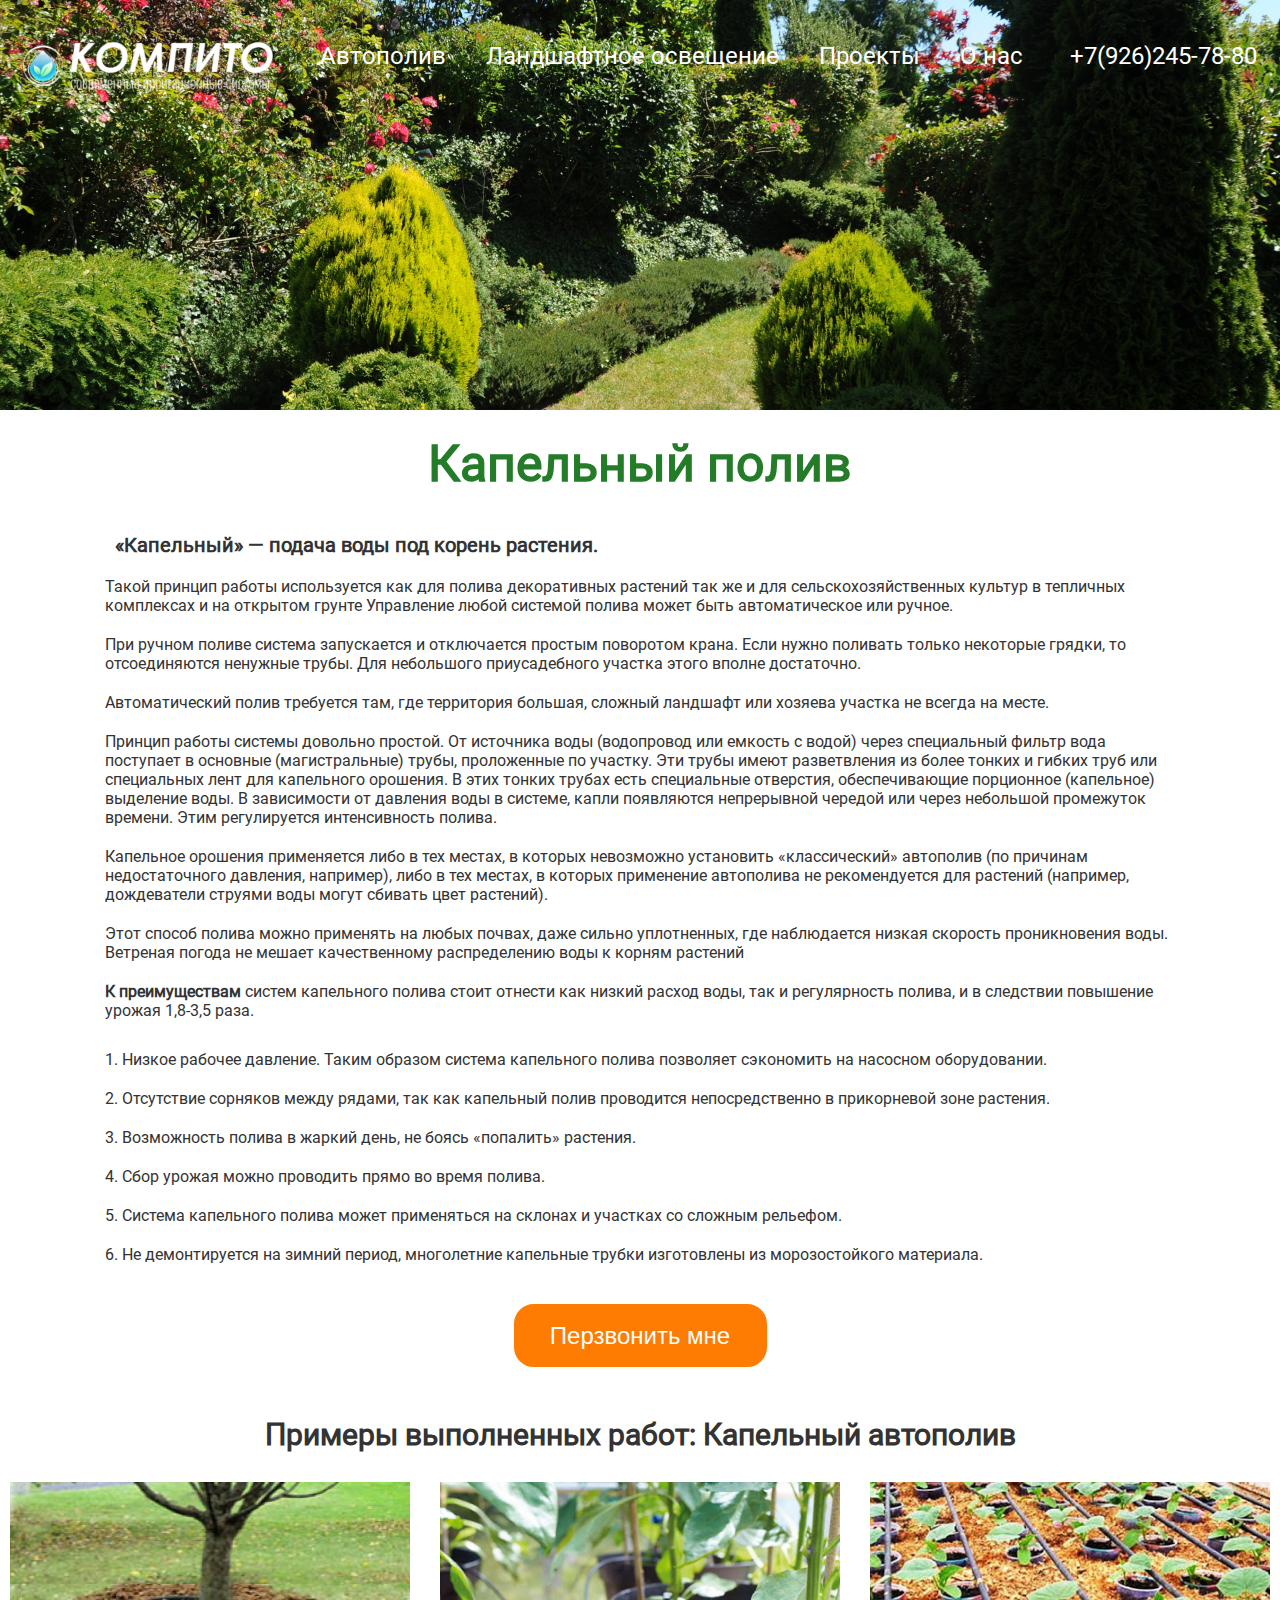
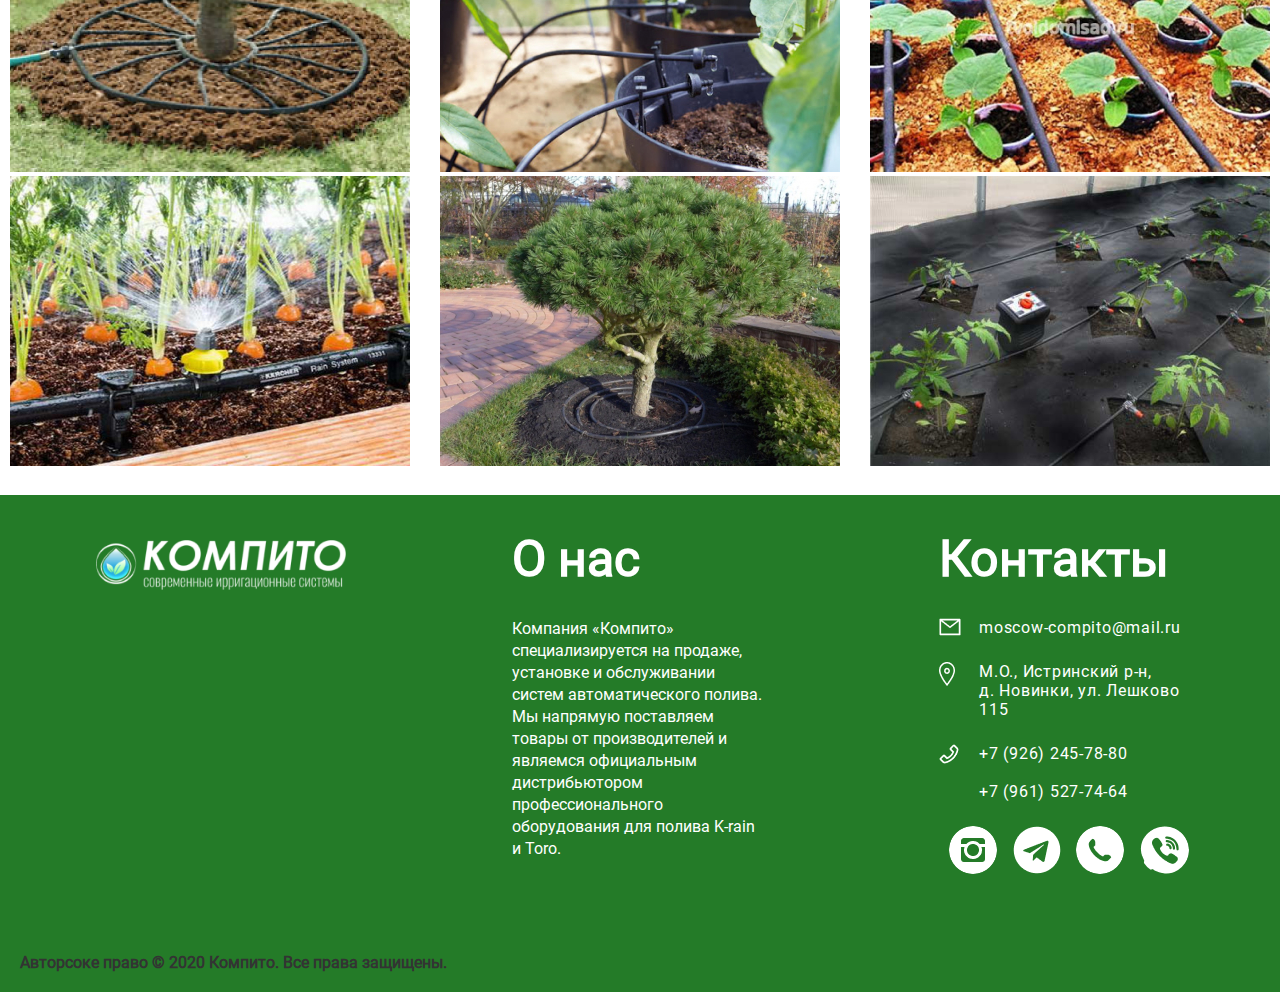
<file: kaplya.html>
<!DOCTYPE html>
<html lang="ru">

<head>
    <meta charset="UTF-8">
    <meta name="viewport" content="width=device-width, initial-scale=1.0">
    <meta http-equiv="X-UA-Compatible" content="ie=edge">
    <title>Монтаж систем автоматического полива</title>
    <link rel="shortcut icon" href="img/favicon.ico" type="image/x-icon">
    <!-- стили -->
    <link rel="stylesheet" href="css/slick.css">
    <link rel="stylesheet" href="css/slick-theme.css">
    <link rel="stylesheet" href="css/style.min.css">
</head>

<body>
    <!-- modal -->
    <div class="modal " id="modal">
        <div class="border">
            <div data-close-button class="close-button">
                <span></span>
            </div>
            <div class="modal-body">
                <form action="post" class="modal-form">
                    <div class="modal-title">
                        <h2>
                            Получить бесплатную<br> консультацию
                        </h2>
                        <p>
                            по вопросам<br> установки атополива
                        </p>
                    </div>
                    <div class="form-input__modal">
                        <input type="text" placeholder="Ваше имя">
                        <input type="text" placeholder="Ваш телефон">
                        <input data-close-button type="submit" value="Отправить заявку">
                    </div>
                </form>
            </div>
        </div>
    </div>
    <div id="overlay"></div>

    <!-- header -->
    <header class="header kaplya">
        <div class="conteiner">
            <div class="header-row">
                <div class="header__logo">
                    <a href="/">
                        <img src="img/logo.png" alt="logo">
                    </a>
                    <div class="burger">
                        <span></span>
                    </div>
                </div>
                <nav class="header-menu">
                    <ul class="menu-items">
                        <li>
                            <a href="#">Автополив</a>
                            <ul class="sub_menu">
                                <li>
                                    <a href="#">Дождевальный</a>
                                </li>
                                <li>
                                    <a href="#">Капельный</a>
                                </li>
                                <li>
                                    <a href="#">Туманообразующий</a>
                                </li>
                            </ul>
                        </li>
                        <li>
                            <a href="#">Ландшафтное освещение</a>
                        </li>
                        <li>
                            <a href="#">Проекты</a>
                        </li>
                        <li>
                            <a href="#">О нас</a>
                        </li>
                    </ul>
                    <div class="mobile__show">
                        <a href="tel:+7(926)245-78-80">+7(926)245-78-80</a>
                    </div>
                </nav>
                <div class="header-phone">
                    <a href="tel:+7(926)245-78-80">+7(926)245-78-80</a>
                </div>
            </div>
        </div>
    </header>

    <!-- main content -->
    <main class="main">
        <div id="page">
            <div class="row">
                <div class="conteiner">
                    <h1>
                        Капельный полив
                    </h1>
                    <div class="page__contnent">
                        <p>
                            «Капельный» — подача воды под корень растения.
                        </p>
                        <p>
                            Такой принцип работы используется как для полива декоративных растений так же и для
                            сельскохозяйственных культур в тепличных комплексах и на открытом грунте Управление любой
                            системой полива может быть автоматическое или ручное.
                        </p>
                        <p>
                            При ручном поливе система запускается и отключается простым поворотом крана. Если нужно
                            поливать только некоторые грядки, то отсоединяются ненужные трубы. Для небольшого
                            приусадебного участка этого вполне достаточно.
                        </p>
                        <p>
                            Автоматический полив требуется там, где территория большая, сложный ландшафт или хозяева
                            участка не всегда на месте.
                        </p>
                        <p>
                            Принцип работы системы довольно простой. От источника воды (водопровод или емкость с водой)
                            через специальный фильтр вода поступает в основные (магистральные) трубы, проложенные по
                            участку. Эти трубы имеют разветвления из более тонких и гибких труб или специальных лент для
                            капельного орошения. В этих тонких трубах есть специальные отверстия, обеспечивающие
                            порционное (капельное) выделение воды. В зависимости от давления воды в системе, капли
                            появляются непрерывной чередой или через небольшой промежуток времени. Этим регулируется
                            интенсивность полива.
                        </p>
                        <p>
                            Капельное орошения применяется либо в тех местах, в которых невозможно установить
                            «классический» автополив (по причинам недостаточного давления, например), либо в тех местах,
                            в которых применение автополива не рекомендуется для растений (например, дождеватели струями
                            воды могут сбивать цвет растений).
                        </p>
                        <p>
                            Этот способ полива можно применять на любых почвах, даже сильно уплотненных, где наблюдается
                            низкая скорость проникновения воды. Ветреная погода не мешает качественному распределению
                            воды к корням растений
                        </p>
                        <p>
                            <strong>К преимуществам</strong> систем капельного полива стоит отнести как низкий расход
                            воды, так и
                            регулярность полива, и в следствии повышение урожая 1,8-3,5 раза.
                        </p>
                        <ul>
                            <li>1. Низкое рабочее
                                давление. Таким образом система капельного полива позволяет сэкономить на насосном
                                оборудовании.</li>
                            <li>2. Отсутствие сорняков между рядами, так как капельный полив проводится
                                непосредственно в прикорневой зоне растения.</li>
                            <li>3. Возможность полива в жаркий день, не боясь
                                «попалить» растения.</li>
                            <li>4. Сбор урожая можно проводить прямо во время полива.</li>
                            <li>5. Система капельного полива может применяться на склонах и участках со сложным
                                рельефом.</li>
                            <li>
                                6. Не
                                демонтируется на зимний период, многолетние капельные трубки изготовлены из
                                морозостойкого
                                материала.
                            </li>
                        </ul>
                        <div class="btn">
                            <button data-modal-target="#modal">Перзвонить мне</button>
                        </div>

                    </div>
                    <div class="examples__work">
                        <h3>
                            Примеры выполненных работ: Капельный автополив
                        </h3>
                        <div class="img__items">
                            <a href="#">
                                <img src="img/other_page/kaplya/example1.jpg" alt="монтаж капельный автополив">
                            </a>
                            <a href="#">
                                <img src="img/other_page/kaplya/example2.jpg" alt="установка капельный автополив">
                            </a>
                            <a href="#">
                                <img src="img/other_page/kaplya/example3.jpg" alt="заказать монтаж капельный автополив">
                            </a>
                            <a href="#">
                                <img src="img/other_page/kaplya/example4.jpg" alt="примеры работ капельный автополив">
                            </a>
                            <a href="#">
                                <img src="img/other_page/kaplya/example5.jpg" alt="заказать установку капельный автополив">
                            </a>
                            <a href="#">
                                <img src="img/other_page/kaplya/example6.jpg" alt="монтаж капельный автополив в москве">
                            </a>
                        </div>
                    </div>
                </div>
            </div>
        </div>
    </main>

    <!-- footer -->
    <footer class="footer">
        <div class="footer-row">
            <div class="footer__items conteiner">
                <div class="footer__logo">
                    <a href="/">
                        <img src="img/logo.png" alt="header-logo">
                    </a>
                    <div class="burger">
                        <span></span>
                    </div>
                </div>
                <div class="footer__infoBlock">
                    <h2>
                        О нас
                    </h2>
                    <p>
                        Компания «Компито» специализируется на продаже, установке и обслуживании систем
                        автоматического полива. Мы напрямую поставляем товары от производителей и являемся
                        официальным дистрибьютором профессионального оборудования для полива K-rain и Toro.
                    </p>
                </div>
                <div class="footer__contact">
                    <h2>
                        Контакты
                    </h2>
                    <div class="footer__contact-descriptions">
                        <div class="footer__row-mail">
                            <a href="mailto:moscow-compito@mail.ru">
                                moscow-compito@mail.ru
                            </a>
                        </div>
                        <div class="footer__row-location">
                            <p>
                                М.О., Истринский р-н,<br> д. Новинки, ул. Лешково 115
                            </p>
                        </div>
                        <div class="footer__row-phone">
                            <a href="tel:+7(926)245-78-80">
                                +7 (926) 245-78-80
                            </a>
                            <br>
                            <a href="tel:+7(961)527-74-64">
                                +7 (961) 527-74-64
                            </a>
                        </div>
                        <div class="footer__social">
                            <a href="#">
                                <img src="img/contacts_icon/icon_instagram.png" alt="compito-instagram">
                            </a>
                            <a href="#">
                                <img src="img/contacts_icon/telegram.png" alt="compito-telegram">
                            </a>
                            <a href="#">
                                <img src="img/contacts_icon/watsUp.png" alt="compito-watsUp">
                            </a>
                            <a href="#">
                                <img src="img/contacts_icon/viber.png" alt="compito-viber">
                            </a>

                        </div>
                    </div>
                </div>
            </div>
            <div class="footer-row__down conteiner">
                <div class="footer-signature">
                    <p>Авторсоке право © 2020 Компито. Все права защищены.</p>
                </div>
            </div>
        </div>
    </footer>

    <script src="js/jquery/jquery.min.js"></script>
    <script src="js/slick.min.js"></script>
    <script src="js/script.js"></script>
</body>

</html>
</file>
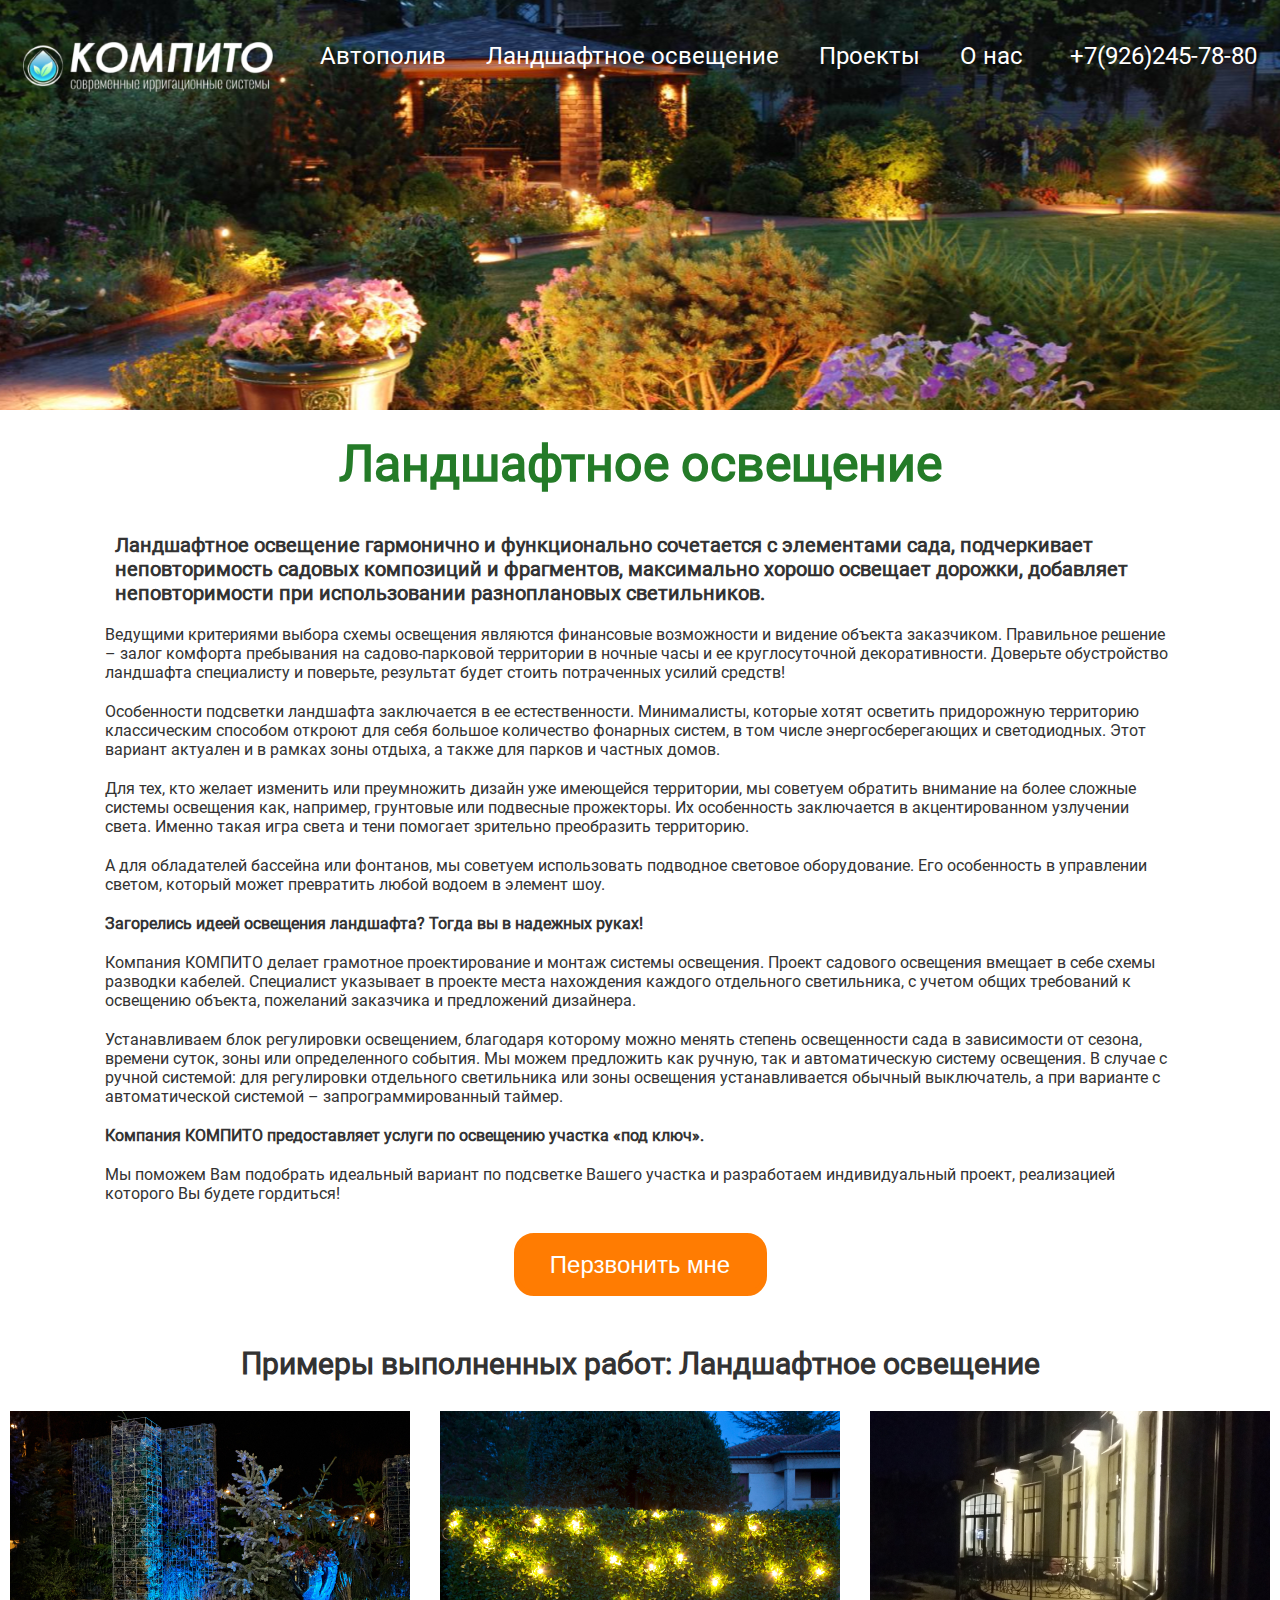
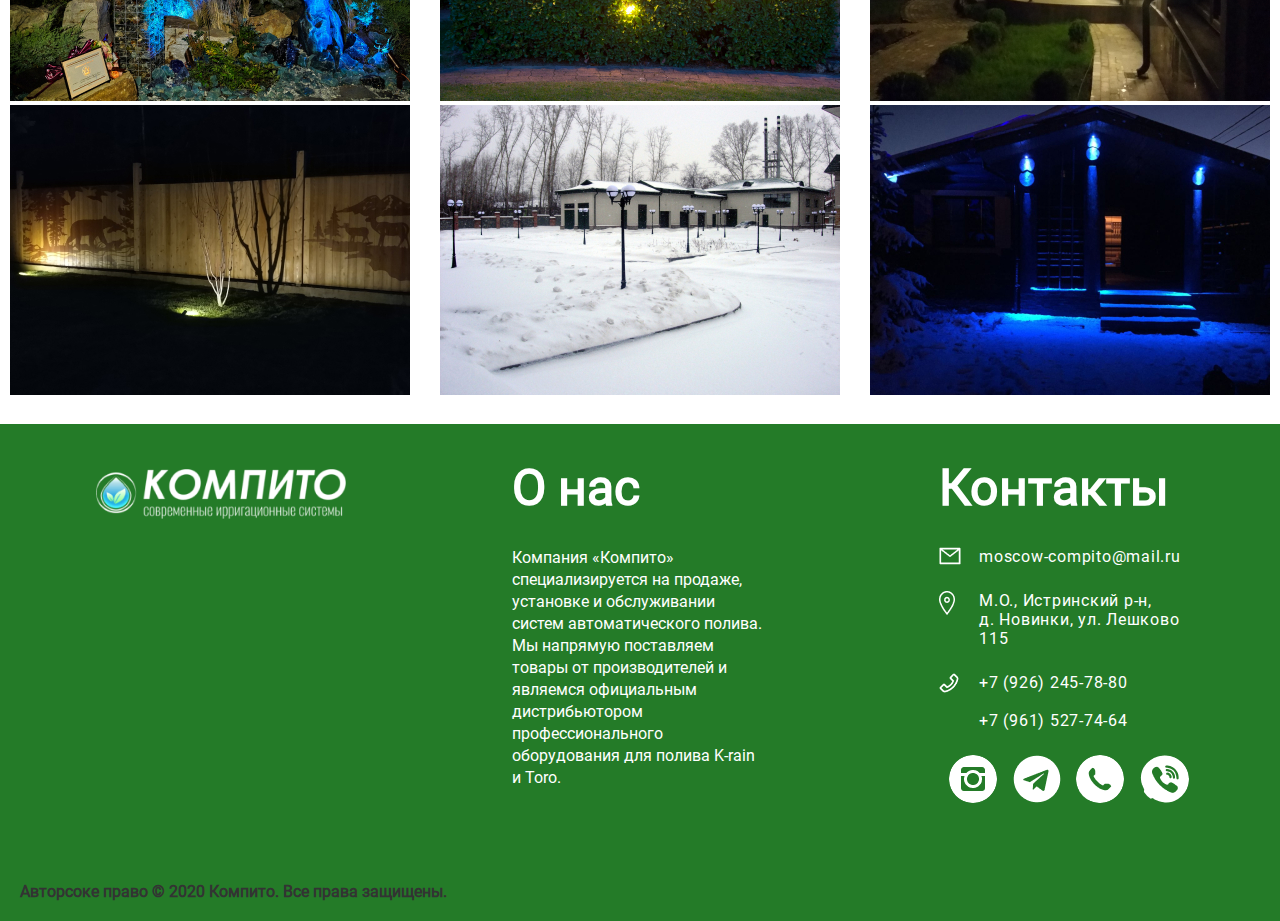
<file: osveshenie.html>
<!DOCTYPE html>
<html lang="ru">

<head>
    <meta charset="UTF-8">
    <meta name="viewport" content="width=device-width, initial-scale=1.0">
    <meta http-equiv="X-UA-Compatible" content="ie=edge">
    <title>Монтаж систем автоматического полива</title>
    <link rel="shortcut icon" href="img/favicon.ico" type="image/x-icon">
    <!-- стили -->
    <link rel="stylesheet" href="css/slick.css">
    <link rel="stylesheet" href="css/slick-theme.css">
    <link rel="stylesheet" href="css/style.min.css">
</head>

<body>
    <!-- modal -->
    <div class="modal " id="modal">
        <div class="border">
            <div data-close-button class="close-button">
                <span></span>
            </div>
            <div class="modal-body">
                <form action="post" class="modal-form">
                    <div class="modal-title">
                        <h2>
                            Получить бесплатную<br> консультацию
                        </h2>
                        <p>
                            по вопросам<br> установки атополива
                        </p>
                    </div>
                    <div class="form-input__modal">
                        <input type="text" placeholder="Ваше имя">
                        <input type="text" placeholder="Ваш телефон">
                        <input data-close-button type="submit" value="Отправить заявку">
                    </div>
                </form>
            </div>
        </div>
    </div>
    <div id="overlay"></div>

    <!-- header -->
    <header class="header lighting">
        <div class="conteiner">
            <div class="header-row">
                <div class="header__logo">
                    <a href="/">
                        <img src="img/logo.png" alt="logo">
                    </a>
                    <div class="burger">
                        <span></span>
                    </div>
                </div>
                <nav class="header-menu">
                    <ul class="menu-items">
                        <li>
                            <a href="#">Автополив</a>
                            <ul class="sub_menu">
                                <li>
                                    <a href="#">Дождевальный</a>
                                </li>
                                <li>
                                    <a href="#">Капельный</a>
                                </li>
                                <li>
                                    <a href="#">Туманообразующий</a>
                                </li>
                            </ul>
                        </li>
                        <li>
                            <a href="#">Ландшафтное освещение</a>
                        </li>
                        <li>
                            <a href="#">Проекты</a>
                        </li>
                        <li>
                            <a href="#">О нас</a>
                        </li>
                    </ul>
                    <div class="mobile__show">
                        <a href="tel:+7(926)245-78-80">+7(926)245-78-80</a>
                    </div>
                </nav>
                <div class="header-phone">
                    <a href="tel:+7(926)245-78-80">+7(926)245-78-80</a>
                </div>
            </div>
        </div>
    </header>

    <!-- main content -->
    <main class="main">
        <div id="page">
            <div class="row">
                <div class="conteiner">
                    <h1>
                        Ландшафтное освещение
                    </h1>
                    <div class="page__contnent">
                        <p>
                            Ландшафтное освещение гармонично и функционально сочетается с элементами сада, подчеркивает
                            неповторимость садовых композиций и фрагментов, максимально хорошо освещает дорожки,
                            добавляет неповторимости при использовании разноплановых светильников.
                        </p>
                        <p>
                            Ведущими критериями выбора схемы освещения являются финансовые возможности и видение объекта
                            заказчиком. Правильное решение – залог комфорта пребывания на садово-парковой территории в
                            ночные часы и ее круглосуточной декоративности. Доверьте обустройство ландшафта специалисту
                            и поверьте, результат будет стоить потраченных усилий средств!
                        </p>
                        <p>
                            Особенности подсветки ландшафта заключается в ее естественности. Минималисты, которые хотят
                            осветить придорожную территорию классическим способом откроют для себя большое количество
                            фонарных систем, в том числе энергосберегающих и светодиодных. Этот вариант актуален и в
                            рамках зоны отдыха, а также для парков и частных домов.
                        </p>
                        <p>
                            Для тех, кто желает изменить или преумножить дизайн уже имеющейся территории, мы советуем
                            обратить внимание на более сложные системы освещения как, например, грунтовые или подвесные
                            прожекторы. Их особенность заключается в акцентированном узлучении света. Именно такая игра
                            света и тени помогает зрительно преобразить территорию.
                        </p>
                        <p>
                            А для обладателей бассейна или фонтанов, мы советуем использовать подводное световое
                            оборудование. Его особенность в управлении светом, который может превратить любой водоем в
                            элемент шоу.
                        </p>
                        <p>
                            <strong>
                                Загорелись идеей освещения ландшафта? Тогда вы в надежных руках!
                            </strong>
                        </p>
                        <p>
                            Компания КОМПИТО делает грамотное проектирование и монтаж системы освещения. Проект садового
                            освещения вмещает в себе схемы разводки кабелей. Специалист указывает в проекте места
                            нахождения каждого отдельного светильника, с учетом общих требований к освещению объекта,
                            пожеланий заказчика и предложений дизайнера.
                        </p>
                        <p>
                            Устанавливаем блок регулировки освещением, благодаря которому можно менять степень
                            освещенности сада в зависимости от сезона, времени суток, зоны или определенного события. Мы
                            можем предложить как ручную, так и автоматическую систему освещения. В случае с ручной
                            системой: для регулировки отдельного светильника или зоны освещения устанавливается обычный
                            выключатель, а при варианте с автоматической системой – запрограммированный таймер.
                        </p>
                        <p>
                            <strong>
                                Компания КОМПИТО предоставляет услуги по освещению участка «под ключ».
                            </strong>
                            <p>
                                Мы поможем Вам подобрать идеальный вариант по подсветке Вашего участка и разработаем
                                индивидуальный проект, реализацией которого Вы будете гордиться!
                            </p>
                        </p>
                        <div class="btn">
                            <button data-modal-target="#modal">Перзвонить мне</button>
                        </div>

                    </div>
                    <div class="examples__work">
                        <h3>
                            Примеры выполненных работ: Ландшафтное освещение
                        </h3>
                        <div class="img__items">
                            <a href="#">
                                <img src="img/other_page/osveshenie/example1.jpg" alt="монтаж ландшафтное освещение ">
                            </a>
                            <a href="#">
                                <img src="img/other_page/osveshenie/example2.jpg"
                                    alt="установка ландшафтное освещение ">
                            </a>
                            <a href="#">
                                <img src="img/other_page/osveshenie/example3.jpg"
                                    alt="заказать монтаж ландшафтное освещение ">
                            </a>
                            <a href="#">
                                <img src="img/other_page/osveshenie/example4.jpg"
                                    alt="примеры работ ландшафтное освещение ">
                            </a>
                            <a href="#">
                                <img src="img/other_page/osveshenie/example5.jpg"
                                    alt="заказать установку ландшафтное освещение">
                            </a>
                            <a href="#">
                                <img src="img/other_page/osveshenie/example6.jpg"
                                    alt="монтаж ландшафтное освещение в москве">
                            </a>
                        </div>
                    </div>
                </div>
            </div>
        </div>
    </main>

    <!-- footer -->
    <footer class="footer">
        <div class="footer-row">
            <div class="footer__items conteiner">
                <div class="footer__logo">
                    <a href="/">
                        <img src="img/logo.png" alt="header-logo">
                    </a>
                    <div class="burger">
                        <span></span>
                    </div>
                </div>
                <div class="footer__infoBlock">
                    <h2>
                        О нас
                    </h2>
                    <p>
                        Компания «Компито» специализируется на продаже, установке и обслуживании систем
                        автоматического полива. Мы напрямую поставляем товары от производителей и являемся
                        официальным дистрибьютором профессионального оборудования для полива K-rain и Toro.
                    </p>
                </div>
                <div class="footer__contact">
                    <h2>
                        Контакты
                    </h2>
                    <div class="footer__contact-descriptions">
                        <div class="footer__row-mail">
                            <a href="mailto:moscow-compito@mail.ru">
                                moscow-compito@mail.ru
                            </a>
                        </div>
                        <div class="footer__row-location">
                            <p>
                                М.О., Истринский р-н,<br> д. Новинки, ул. Лешково 115
                            </p>
                        </div>
                        <div class="footer__row-phone">
                            <a href="tel:+7(926)245-78-80">
                                +7 (926) 245-78-80
                            </a>
                            <br>
                            <a href="tel:+7(961)527-74-64">
                                +7 (961) 527-74-64
                            </a>
                        </div>
                        <div class="footer__social">
                            <a href="#">
                                <img src="img/contacts_icon/icon_instagram.png" alt="compito-instagram">
                            </a>
                            <a href="#">
                                <img src="img/contacts_icon/telegram.png" alt="compito-telegram">
                            </a>
                            <a href="#">
                                <img src="img/contacts_icon/watsUp.png" alt="compito-watsUp">
                            </a>
                            <a href="#">
                                <img src="img/contacts_icon/viber.png" alt="compito-viber">
                            </a>

                        </div>
                    </div>
                </div>
            </div>
            <div class="footer-row__down conteiner">
                <div class="footer-signature">
                    <p>Авторсоке право © 2020 Компито. Все права защищены.</p>
                </div>
            </div>
        </div>
    </footer>

    <script src="js/jquery/jquery.min.js"></script>
    <script src="js/slick.min.js"></script>
    <script src="js/script.js"></script>
</body>

</html>
</file>
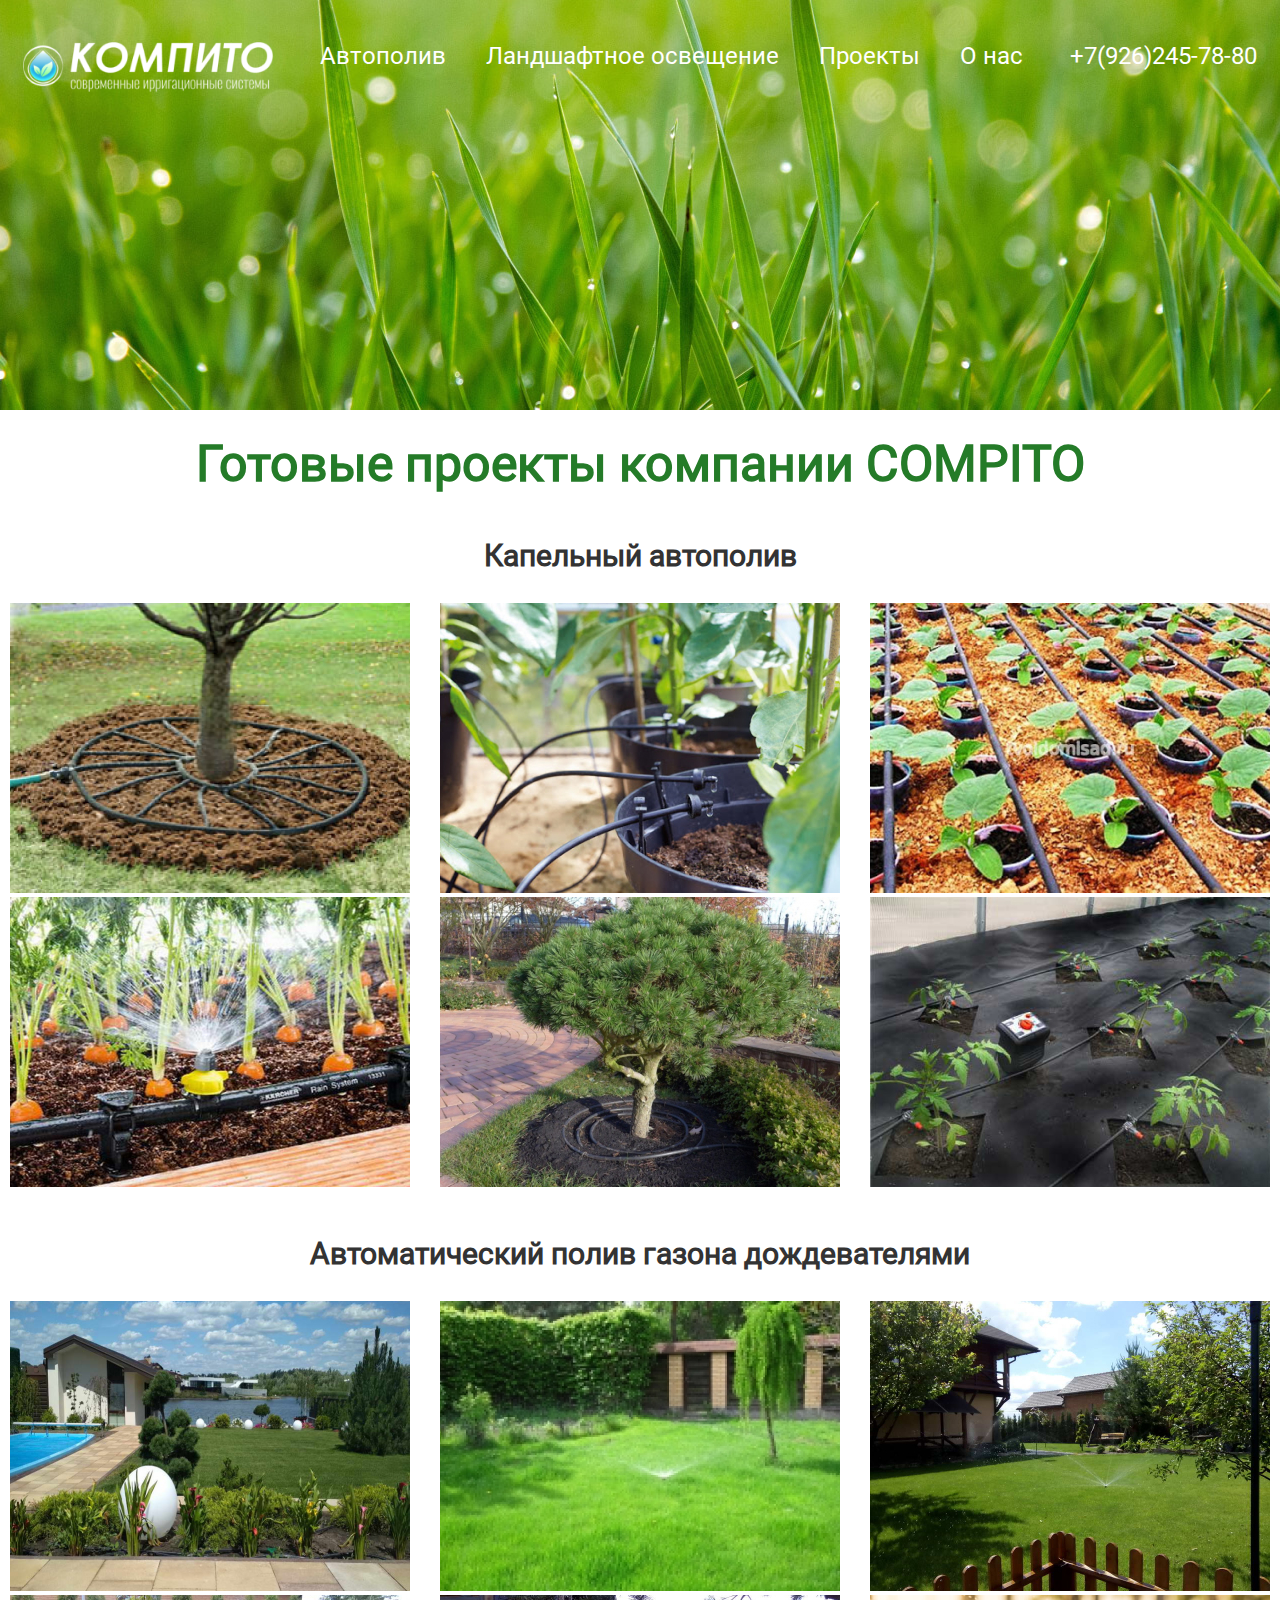
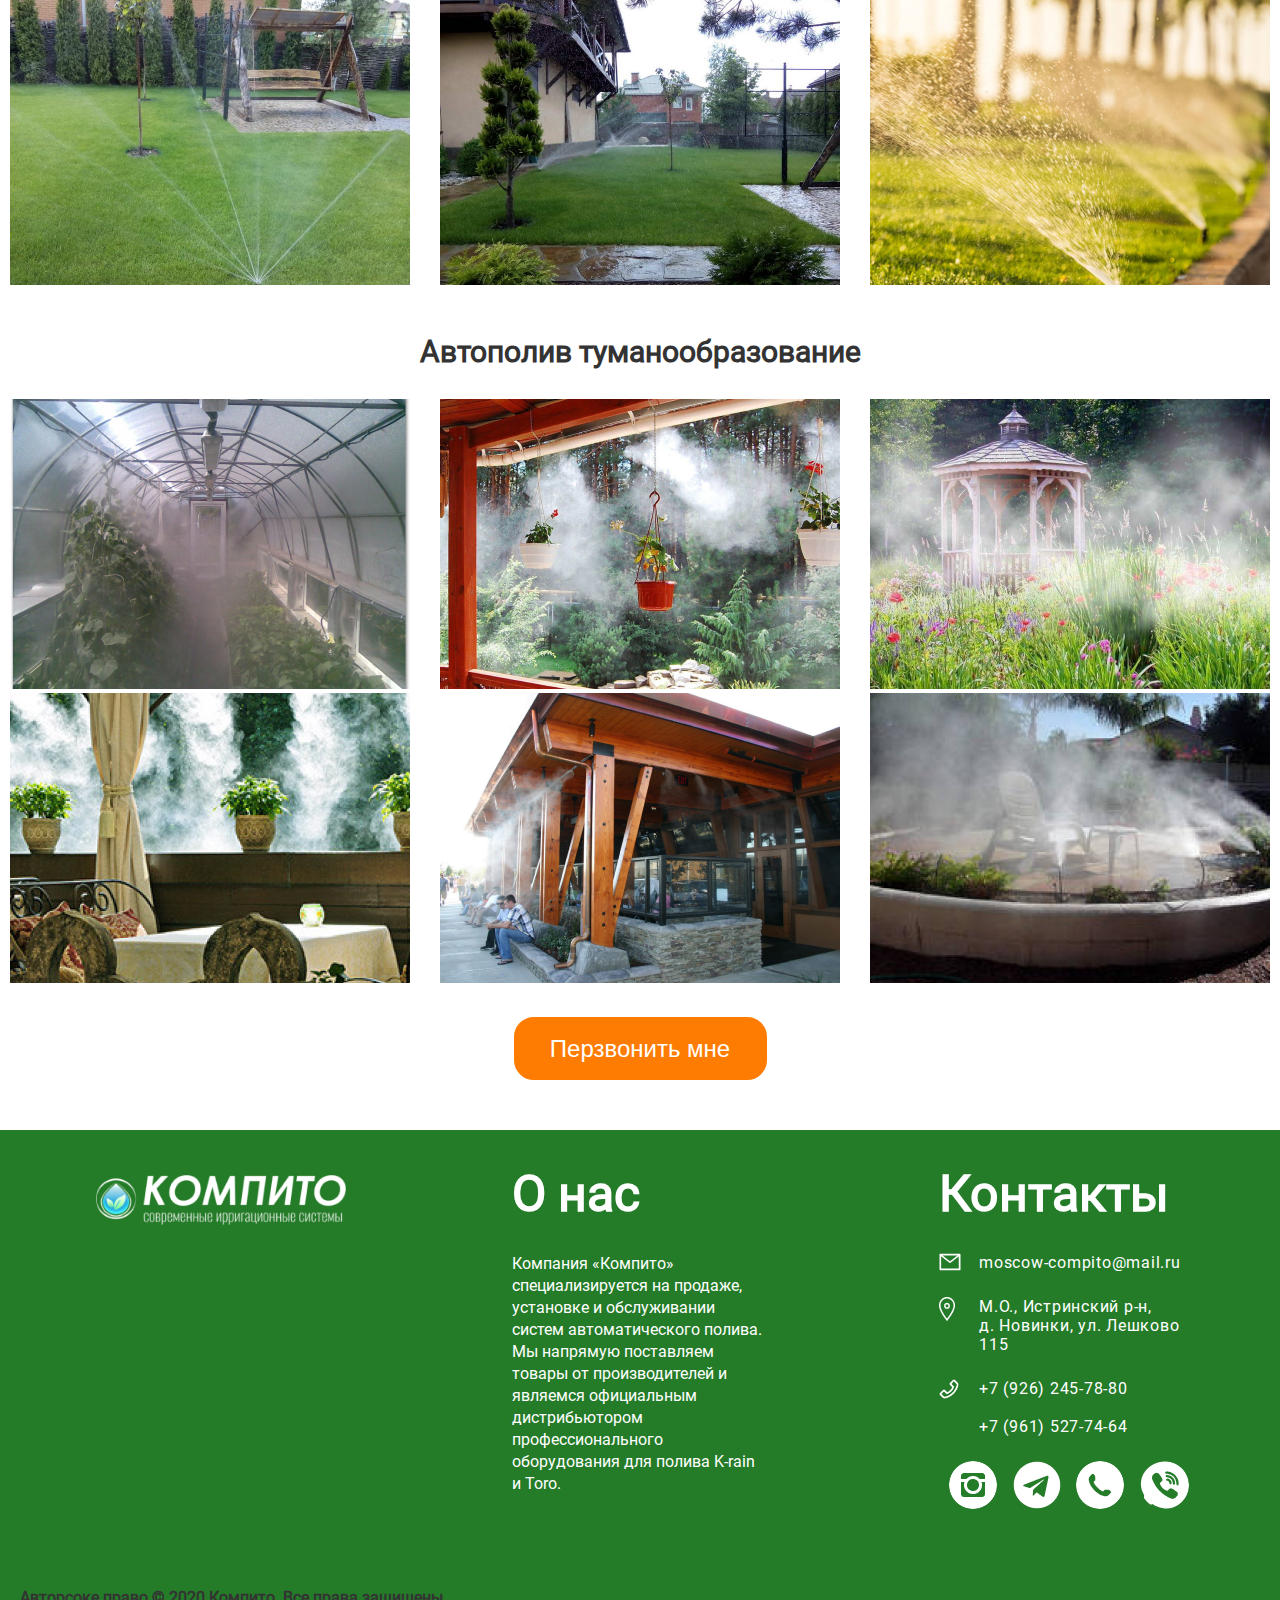
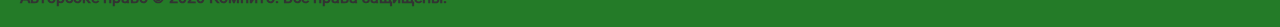
<file: projects.html>
<!DOCTYPE html>
<html lang="ru">

<head>
    <meta charset="UTF-8">
    <meta name="viewport" content="width=device-width, initial-scale=1.0">
    <meta http-equiv="X-UA-Compatible" content="ie=edge">
    <title>Монтаж систем автоматического полива</title>
    <link rel="shortcut icon" href="img/favicon.ico" type="image/x-icon">
    <!-- стили -->
    <link rel="stylesheet" href="css/slick.css">
    <link rel="stylesheet" href="css/slick-theme.css">
    <link rel="stylesheet" href="css/style.min.css">
</head>

<body>
    <!-- modal -->
    <div class="modal " id="modal">
        <div class="border">
            <div data-close-button class="close-button">
                <span></span>
            </div>
            <div class="modal-body">
                <form action="post" class="modal-form">
                    <div class="modal-title">
                        <h2>
                            Получить бесплатную<br> консультацию
                        </h2>
                        <p>
                            по вопросам<br> установки атополива
                        </p>
                    </div>
                    <div class="form-input__modal">
                        <input type="text" placeholder="Ваше имя">
                        <input type="text" placeholder="Ваш телефон">
                        <input data-close-button type="submit" value="Отправить заявку">
                    </div>
                </form>
            </div>
        </div>
    </div>
    <div id="overlay"></div>

    <!-- header -->
    <header class="header projects">
        <div class="conteiner">
            <div class="header-row">
                <div class="header__logo">
                    <a href="/">
                        <img src="img/logo.png" alt="logo">
                    </a>
                    <div class="burger">
                        <span></span>
                    </div>
                </div>
                <nav class="header-menu">
                    <ul class="menu-items">
                        <li>
                            <a href="#">Автополив</a>
                            <ul class="sub_menu">
                                <li>
                                    <a href="#">Дождевальный</a>
                                </li>
                                <li>
                                    <a href="#">Капельный</a>
                                </li>
                                <li>
                                    <a href="#">Туманообразующий</a>
                                </li>
                            </ul>
                        </li>
                        <li>
                            <a href="#">Ландшафтное освещение</a>
                        </li>
                        <li>
                            <a href="#">Проекты</a>
                        </li>
                        <li>
                            <a href="#">О нас</a>
                        </li>
                    </ul>
                    <div class="mobile__show">
                        <a href="tel:+7(926)245-78-80">+7(926)245-78-80</a>
                    </div>
                </nav>
                <div class="header-phone">
                    <a href="tel:+7(926)245-78-80">+7(926)245-78-80</a>
                </div>
            </div>
        </div>
    </header>

    <!-- main content -->
    <main class="main">
        <div id="page">
            <div class="row">
                <div class="conteiner">
                    <h1>
                        Готовые проекты компании COMPITO
                    </h1>
                    <div class="examples__work">
                        <h3>
                            Капельный автополив
                        </h3>
                        <div class="img__items">
                            <a href="#">
                                <img src="img/other_page/kaplya/example1.jpg" alt="монтаж капельный автополив">
                            </a>
                            <a href="#">
                                <img src="img/other_page/kaplya/example2.jpg" alt="установка капельный автополив">
                            </a>
                            <a href="#">
                                <img src="img/other_page/kaplya/example3.jpg" alt="заказать монтаж капельный автополив">
                            </a>
                            <a href="#">
                                <img src="img/other_page/kaplya/example4.jpg" alt="примеры работ капельный автополив">
                            </a>
                            <a href="#">
                                <img src="img/other_page/kaplya/example5.jpg"
                                    alt="заказать установку капельный автополив">
                            </a>
                            <a href="#">
                                <img src="img/other_page/kaplya/example6.jpg" alt="монтаж капельный автополив в москве">
                            </a>
                        </div>
                    </div>
                    <div class="examples__work">
                        <h3>
                            Автоматический полив газона дождевателями
                        </h3>
                        <div class="img__items">
                            <a href="#">
                                <img src="img/other_page/dojd/example.jpg" alt="">
                            </a>
                            <a href="#">
                                <img src="img/other_page/dojd/example2.jpg" alt="">
                            </a>
                            <a href="#">
                                <img src="img/other_page/dojd/example3.jpg" alt="">
                            </a>
                            <a href="#">
                                <img src="img/other_page/dojd/example4.jpg" alt="">
                            </a>
                            <a href="#">
                                <img src="img/other_page/dojd/example5.jpg" alt="">
                            </a>
                            <a href="#">
                                <img src="img/other_page/dojd/example6.jpg" alt="">
                            </a>
                        </div>
                    </div>
                    <div class="examples__work">
                        <h3>
                            Автополив туманообразование
                        </h3>
                        <div class="img__items">
                            <a href="#">
                                <img src="img/other_page/tuman/example1.jpg" alt="монтаж туманообразующий автополив">
                            </a>
                            <a href="#">
                                <img src="img/other_page/tuman/example2.jpg" alt="установка туманообразующий автополив">
                            </a>
                            <a href="#">
                                <img src="img/other_page/tuman/example3.jpg"
                                    alt="заказать монтаж туманообразующий автополив">
                            </a>
                            <a href="#">
                                <img src="img/other_page/tuman/example4.jpg"
                                    alt="примеры работ туманообразующий автополив">
                            </a>
                            <a href="#">
                                <img src="img/other_page/tuman/example5.jpg"
                                    alt="заказать установку туманообразующий автополив">
                            </a>
                            <a href="#">
                                <img src="img/other_page/tuman/example6.jpg"
                                    alt="монтаж туманообразующий автополив в москве">
                            </a>
                        </div>
                    </div>
                    <div class="btn">
                        <button data-modal-target="#modal">Перзвонить мне</button>
                    </div>
                </div>
            </div>
        </div>
    </main>

    <!-- footer -->
    <footer class="footer">
        <div class="footer-row">
            <div class="footer__items conteiner">
                <div class="footer__logo">
                    <a href="/">
                        <img src="img/logo.png" alt="header-logo">
                    </a>
                    <div class="burger">
                        <span></span>
                    </div>
                </div>
                <div class="footer__infoBlock">
                    <h2>
                        О нас
                    </h2>
                    <p>
                        Компания «Компито» специализируется на продаже, установке и обслуживании систем
                        автоматического полива. Мы напрямую поставляем товары от производителей и являемся
                        официальным дистрибьютором профессионального оборудования для полива K-rain и Toro.
                    </p>
                </div>
                <div class="footer__contact">
                    <h2>
                        Контакты
                    </h2>
                    <div class="footer__contact-descriptions">
                        <div class="footer__row-mail">
                            <a href="mailto:moscow-compito@mail.ru">
                                moscow-compito@mail.ru
                            </a>
                        </div>
                        <div class="footer__row-location">
                            <p>
                                М.О., Истринский р-н,<br> д. Новинки, ул. Лешково 115
                            </p>
                        </div>
                        <div class="footer__row-phone">
                            <a href="tel:+7(926)245-78-80">
                                +7 (926) 245-78-80
                            </a>
                            <br>
                            <a href="tel:+7(961)527-74-64">
                                +7 (961) 527-74-64
                            </a>
                        </div>
                        <div class="footer__social">
                            <a href="#">
                                <img src="img/contacts_icon/icon_instagram.png" alt="compito-instagram">
                            </a>
                            <a href="#">
                                <img src="img/contacts_icon/telegram.png" alt="compito-telegram">
                            </a>
                            <a href="#">
                                <img src="img/contacts_icon/watsUp.png" alt="compito-watsUp">
                            </a>
                            <a href="#">
                                <img src="img/contacts_icon/viber.png" alt="compito-viber">
                            </a>

                        </div>
                    </div>
                </div>
            </div>
            <div class="footer-row__down conteiner">
                <div class="footer-signature">
                    <p>Авторсоке право © 2020 Компито. Все права защищены.</p>
                </div>
            </div>
        </div>
    </footer>

    <script src="js/jquery/jquery.min.js"></script>
    <script src="js/slick.min.js"></script>
    <script src="js/script.js"></script>
</body>

</html>
</file>
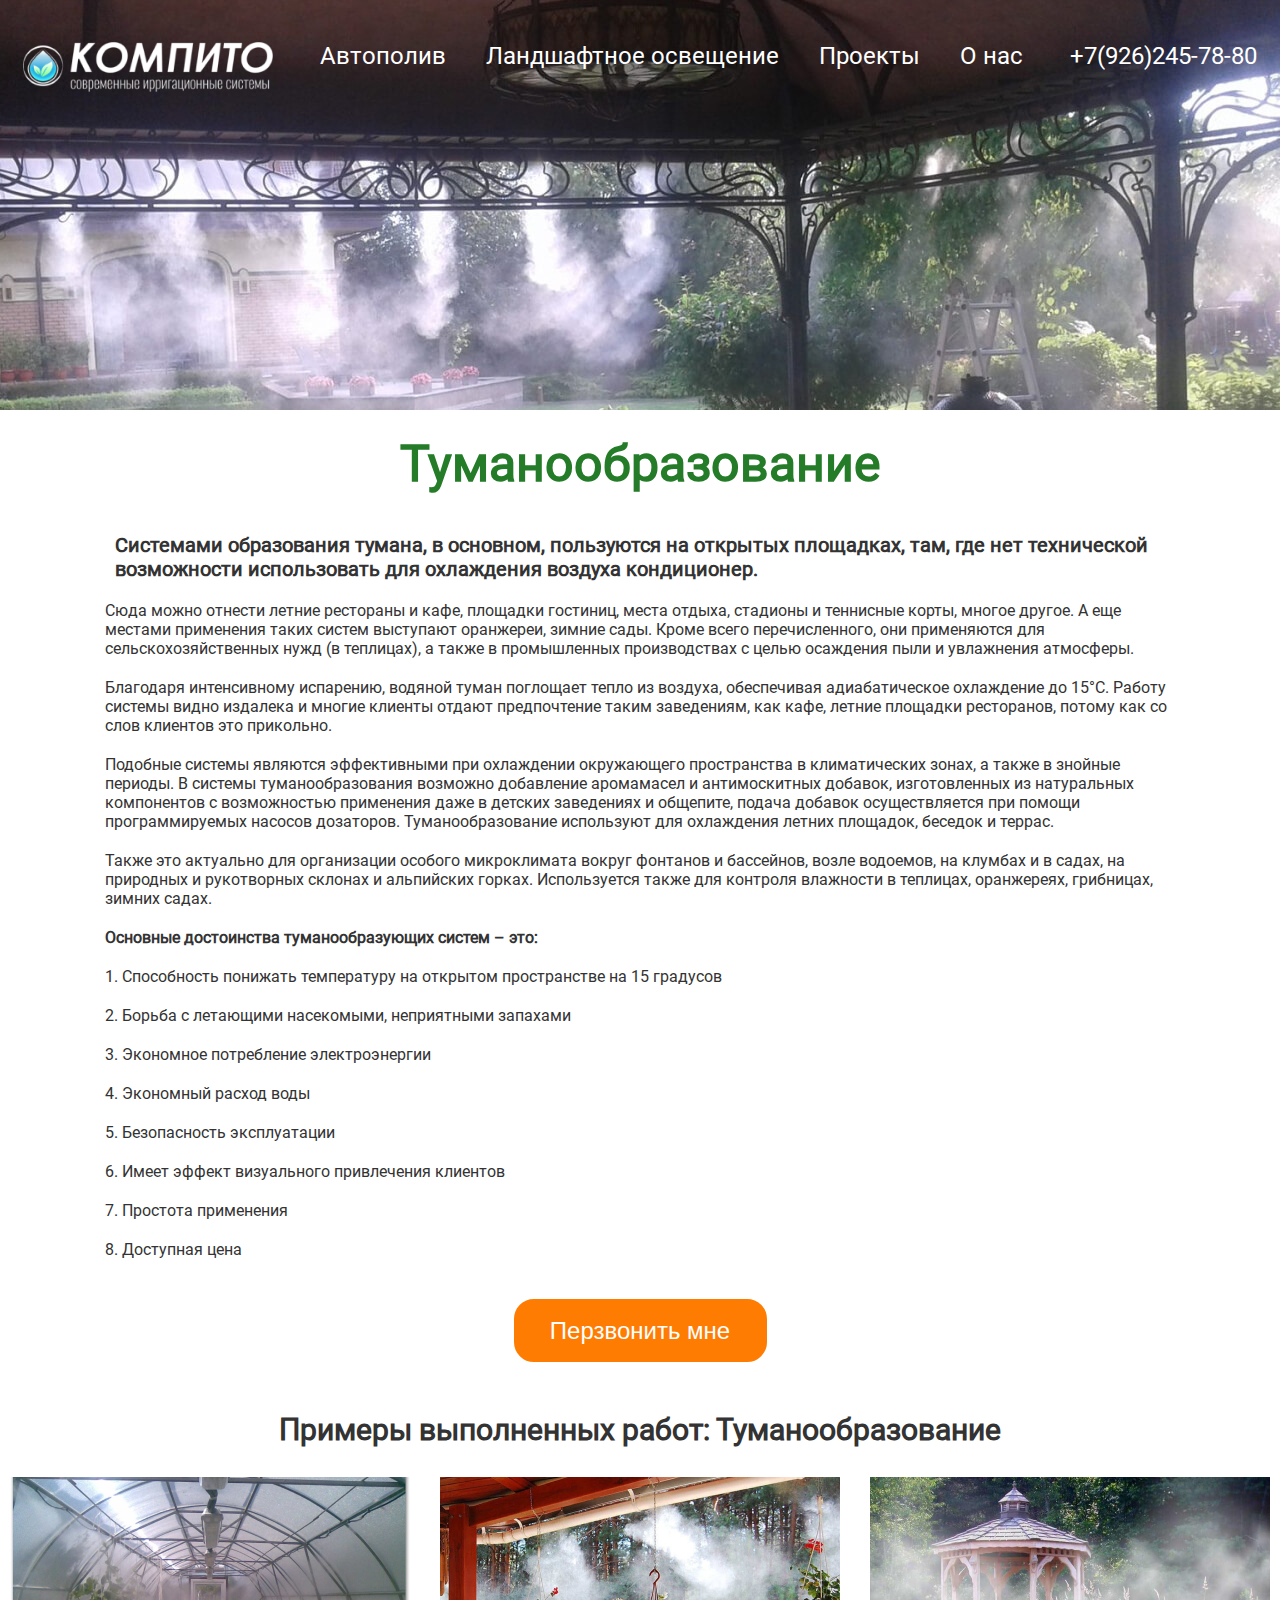
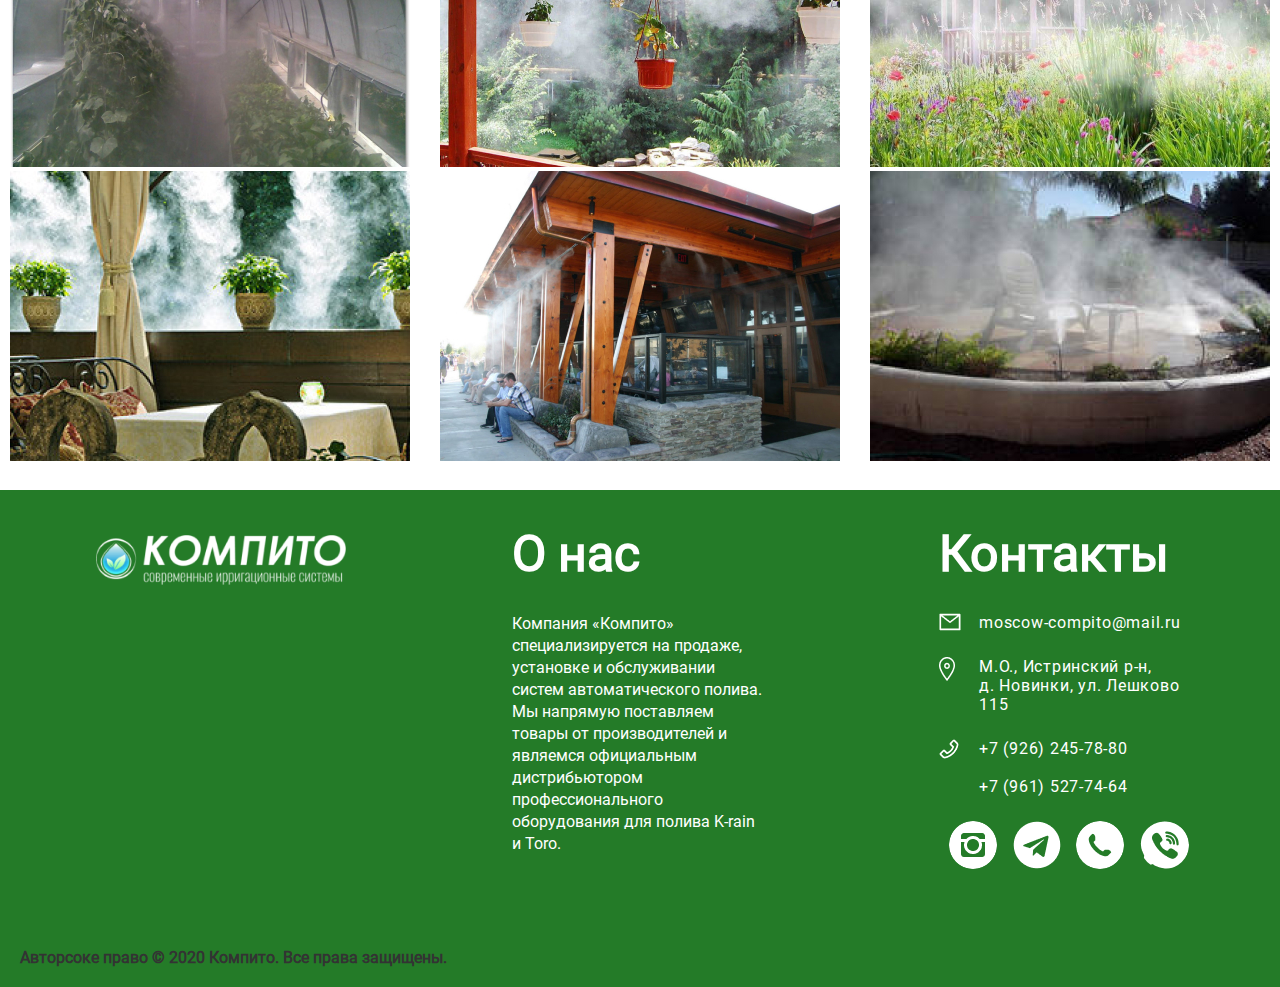
<file: tuman.html>
<!DOCTYPE html>
<html lang="ru">

<head>
    <meta charset="UTF-8">
    <meta name="viewport" content="width=device-width, initial-scale=1.0">
    <meta http-equiv="X-UA-Compatible" content="ie=edge">
    <title>Монтаж систем автоматического полива</title>
    <link rel="shortcut icon" href="img/favicon.ico" type="image/x-icon">
    <!-- стили -->
    <link rel="stylesheet" href="css/slick.css">
    <link rel="stylesheet" href="css/slick-theme.css">
    <link rel="stylesheet" href="css/style.min.css">
</head>

<body>
    <!-- modal -->
    <div class="modal " id="modal">
        <div class="border">
            <div data-close-button class="close-button">
                <span></span>
            </div>
            <div class="modal-body">
                <form action="post" class="modal-form">
                    <div class="modal-title">
                        <h2>
                            Получить бесплатную<br> консультацию
                        </h2>
                        <p>
                            по вопросам<br> установки атополива
                        </p>
                    </div>
                    <div class="form-input__modal">
                        <input type="text" placeholder="Ваше имя">
                        <input type="text" placeholder="Ваш телефон">
                        <input data-close-button type="submit" value="Отправить заявку">
                    </div>
                </form>
            </div>
        </div>
    </div>
    <div id="overlay"></div>

    <!-- header -->
    <header class="header tuman">
        <div class="conteiner">
            <div class="header-row">
                <div class="header__logo">
                    <a href="/">
                        <img src="img/logo.png" alt="logo">
                    </a>
                    <div class="burger">
                        <span></span>
                    </div>
                </div>
                <nav class="header-menu">
                    <ul class="menu-items">
                        <li>
                            <a href="#">Автополив</a>
                            <ul class="sub_menu">
                                <li>
                                    <a href="#">Дождевальный</a>
                                </li>
                                <li>
                                    <a href="#">Капельный</a>
                                </li>
                                <li>
                                    <a href="#">Туманообразующий</a>
                                </li>
                            </ul>
                        </li>
                        <li>
                            <a href="#">Ландшафтное освещение</a>
                        </li>
                        <li>
                            <a href="#">Проекты</a>
                        </li>
                        <li>
                            <a href="#">О нас</a>
                        </li>
                    </ul>
                    <div class="mobile__show">
                        <a href="tel:+7(926)245-78-80">+7(926)245-78-80</a>
                    </div>
                </nav>
                <div class="header-phone">
                    <a href="tel:+7(926)245-78-80">+7(926)245-78-80</a>
                </div>
            </div>
        </div>
    </header>

    <!-- main content -->
    <main class="main">
        <div id="page">
            <div class="row">
                <div class="conteiner">
                    <h1>
                        Туманообразование
                    </h1>
                    <div class="page__contnent">
                        <p>
                            Системами образования тумана, в основном, пользуются на открытых площадках, там, где нет
                            технической возможности использовать для охлаждения воздуха кондиционер.
                        </p>
                        <p>
                            Сюда можно отнести летние рестораны и кафе, площадки гостиниц, места отдыха, стадионы и
                            теннисные корты, многое другое. А еще местами применения таких систем выступают оранжереи,
                            зимние сады. Кроме всего перечисленного, они применяются для сельскохозяйственных нужд (в
                            теплицах), а также в промышленных производствах с целью осаждения пыли и увлажнения
                            атмосферы.
                        </p>
                        <p>
                            Благодаря интенсивному испарению, водяной туман поглощает тепло из воздуха, обеспечивая
                            адиабатическое охлаждение до 15°С. Работу системы видно издалека и многие клиенты отдают
                            предпочтение таким заведениям, как кафе, летние площадки ресторанов, потому как со слов
                            клиентов это прикольно.
                        </p>
                        <p>
                            Подобные системы являются эффективными при охлаждении окружающего пространства в
                            климатических зонах, а также в знойные периоды. В системы туманообразования возможно
                            добавление аромамасел и антимоскитных добавок, изготовленных из натуральных компонентов с
                            возможностью применения даже в детских заведениях и общепите, подача добавок осуществляется
                            при помощи программируемых насосов дозаторов. Туманообразование используют для охлаждения
                            летних площадок, беседок и террас.
                        </p>
                        <p>
                            Также это актуально для организации особого микроклимата вокруг фонтанов и бассейнов, возле
                            водоемов, на клумбах и в садах, на природных и рукотворных склонах и альпийских горках.
                            Используется также для контроля влажности в теплицах, оранжереях, грибницах, зимних садах.
                        </p>
                        <ul>
                            <strong>
                                Основные достоинства туманообразующих систем – это:
                            </strong>
                            <li>1. Способность понижать температуру на
                                открытом пространстве на 15 градусов</li>
                            <li>2. Борьба с летающими насекомыми, неприятными запахами
                            </li>
                            <li>3. Экономное потребление электроэнергии</li>
                            <li>4. Экономный расход воды</li>
                            <li>5. Безопасность
                                эксплуатации</li>
                            <li>6. Имеет эффект визуального привлечения клиентов
                            </li>
                            <li>
                                7. Простота применения
                            </li>
                            <li>
                                8. Доступная цена
                            </li>
                        </ul>
                        <div class="btn">
                            <button data-modal-target="#modal">Перзвонить мне</button>
                        </div>

                    </div>
                    <div class="examples__work">
                        <h3>
                            Примеры выполненных работ: Туманообразование
                        </h3>
                        <div class="img__items">
                            <a href="#">
                                <img src="img/other_page/tuman/example1.jpg" alt="монтаж туманообразующий автополив">
                            </a>
                            <a href="#">
                                <img src="img/other_page/tuman/example2.jpg" alt="установка туманообразующий автополив">
                            </a>
                            <a href="#">
                                <img src="img/other_page/tuman/example3.jpg"
                                    alt="заказать монтаж туманообразующий автополив">
                            </a>
                            <a href="#">
                                <img src="img/other_page/tuman/example4.jpg"
                                    alt="примеры работ туманообразующий автополив">
                            </a>
                            <a href="#">
                                <img src="img/other_page/tuman/example5.jpg"
                                    alt="заказать установку туманообразующий автополив">
                            </a>
                            <a href="#">
                                <img src="img/other_page/tuman/example6.jpg"
                                    alt="монтаж туманообразующий автополив в москве">
                            </a>
                        </div>
                    </div>
                </div>
            </div>
        </div>
    </main>

    <!-- footer -->
    <footer class="footer">
        <div class="footer-row">
            <div class="footer__items conteiner">
                <div class="footer__logo">
                    <a href="/">
                        <img src="img/logo.png" alt="header-logo">
                    </a>
                    <div class="burger">
                        <span></span>
                    </div>
                </div>
                <div class="footer__infoBlock">
                    <h2>
                        О нас
                    </h2>
                    <p>
                        Компания «Компито» специализируется на продаже, установке и обслуживании систем
                        автоматического полива. Мы напрямую поставляем товары от производителей и являемся
                        официальным дистрибьютором профессионального оборудования для полива K-rain и Toro.
                    </p>
                </div>
                <div class="footer__contact">
                    <h2>
                        Контакты
                    </h2>
                    <div class="footer__contact-descriptions">
                        <div class="footer__row-mail">
                            <a href="mailto:moscow-compito@mail.ru">
                                moscow-compito@mail.ru
                            </a>
                        </div>
                        <div class="footer__row-location">
                            <p>
                                М.О., Истринский р-н,<br> д. Новинки, ул. Лешково 115
                            </p>
                        </div>
                        <div class="footer__row-phone">
                            <a href="tel:+7(926)245-78-80">
                                +7 (926) 245-78-80
                            </a>
                            <br>
                            <a href="tel:+7(961)527-74-64">
                                +7 (961) 527-74-64
                            </a>
                        </div>
                        <div class="footer__social">
                            <a href="#">
                                <img src="img/contacts_icon/icon_instagram.png" alt="compito-instagram">
                            </a>
                            <a href="#">
                                <img src="img/contacts_icon/telegram.png" alt="compito-telegram">
                            </a>
                            <a href="#">
                                <img src="img/contacts_icon/watsUp.png" alt="compito-watsUp">
                            </a>
                            <a href="#">
                                <img src="img/contacts_icon/viber.png" alt="compito-viber">
                            </a>

                        </div>
                    </div>
                </div>
            </div>
            <div class="footer-row__down conteiner">
                <div class="footer-signature">
                    <p>Авторсоке право © 2020 Компито. Все права защищены.</p>
                </div>
            </div>
        </div>
    </footer>

    <script src="js/jquery/jquery.min.js"></script>
    <script src="js/slick.min.js"></script>
    <script src="js/script.js"></script>
</body>

</html>
</file>
<file: css/style.min.css>
@charset "UTF-8";
@font-face {
  font-family: "Roboto normal";
  font-style: normal;
  font-weight: normal;
  font-display: auto;
  src: url("../fonts/Roboto/Roboto-Regular.ttf") format("truetype");
}

@font-face {
  font-family: "Roboto bold";
  font-style: normal;
  font-weight: bold;
  font-display: auto;
  src: url("../fonts/Roboto/Roboto-Bold.ttf") format("truetype");
}

/* общие настройки */
* {
  margin: 0;
  padding: 0;
  border: 0;
  vertical-align: baseline;
  outline: none;
  -webkit-font-smoothing: antialiased;
  -webkit-text-size-adjust: 100%;
  -webkit-box-sizing: border-box;
  box-sizing: border-box;
}

body {
  font-family: "Roboto normal";
  font-size: 16px;
  color: #333333;
}

.conteiner {
  max-width: 1360px;
  margin: 0 auto;
  padding: 0 10px;
}

a {
  text-decoration: none;
}

ul {
  padding: 0;
}

ul li {
  list-style: none;
}

img {
  border: 0;
  max-width: 100%;
}

h2 {
  font-size: 3.125em;
  text-align: center;
}

.lock {
  overflow: hidden;
}
#error_name,
#error_phone {
  position: absolute;
  left: 35px;
  color: rgba(255, 0, 0, 0.753);
}
#error_phone {
  bottom: 127px;
}
#error_name {
  top: -17px;
}
#done {
  position: absolute;
  bottom: -30px;
  left: 27px;
  font-size: 1.35em;
  color: #247b28;
  font-weight: bold;
}
.modal {
  position: fixed;
  padding: 15px;
  top: 50%;
  left: 50%;
  -webkit-transform: translate(-50%, -50%) scale(0);
  transform: translate(-50%, -50%) scale(0);
  border-radius: 2px;
  -webkit-box-shadow: 0px 0px 59px 0px rgba(35, 19, 0, 0.58);
  box-shadow: 0px 0px 59px 0px rgba(35, 19, 0, 0.58);
  width: 100%;
  max-width: 535px;
  background: url(../img/modal__.png) no-repeat center;
  z-index: 6;
  -webkit-transition: all 0.2s ease-in-out;
  transition: all 0.2s ease-in-out;
}

.modal .modal__bg {
  position: absolute;
  top: 0;
  left: 0;
  width: 100%;
  height: 100%;
  z-index: 0;
}

.modal-body {
  display: -webkit-box;
  display: -ms-flexbox;
  display: flex;
  -webkit-box-pack: center;
  -ms-flex-pack: center;
  justify-content: center;
  -webkit-box-align: center;
  -ms-flex-align: center;
  align-items: center;
}

.modal-body img {
  width: 220px;
  -o-object-fit: cover;
  object-fit: cover;
}

.modal-title {
  text-align: center;
}

.modal-title h2 {
  font-size: 1.9em;
  color: #247b28;
  margin: 35px 0 15px;
}

.modal-title p {
  font-size: 1.25em;
  color: black;
  margin-bottom: 30px;
}

.close-button {
  position: absolute;
  height: 35px;
  width: 35px;
  z-index: 4;
  top: 25px;
  right: 25px;
  cursor: pointer;
}

.close-button span {
  position: absolute;
  top: 18px;
  right: 0;
  width: 35px;
  border: 1px solid #777777;
  -webkit-transform: rotate(-46deg);
  transform: rotate(-46deg);
}

.close-button span::after {
  content: "";
  position: absolute;
  top: 0;
  left: -1px;
  width: 34px;
  border: 1px solid #777777;
  -webkit-transform: rotate(90deg);
  transform: rotate(90deg);
}

.modal.active {
  -webkit-transform: translate(-50%, -50%) scale(1);
  transform: translate(-50%, -50%) scale(1);
}

.form-input__modal {
  display: -webkit-box;
  display: -ms-flexbox;
  display: flex;
  -webkit-box-orient: vertical;
  -webkit-box-direction: normal;
  -ms-flex-direction: column;
  flex-direction: column;
  margin-bottom: 40px;
  position: relative;
}

.form-input__modal input[type="text"] {
  border-radius: 5px;
  max-width: 365px;
  width: 100%;
  padding: 18px 0 18px 35px;
  margin-bottom: 11px;
  font-size: 1.5em;
  background-color: rgba(255, 255, 255, 0);
  color: #666060;
  outline: none;
  background: #ffffff;
  border: 2px solid #777777;
  height: 60px;
  max-width: 360px;
  border-radius: 50px;
  color: #828282;
}

.form-input__modal input[type="submit"] {
  border: none;
  background: #247b28;
  color: white;
  border-radius: 50px;
  height: 60px;
  max-width: 360px;
  font-size: 1.25em;
  cursor: pointer;
}

#overlay {
  position: fixed;
  opacity: 0;
  top: 0;
  right: 0;
  bottom: 0;
  left: 0;
  background-color: black;
  pointer-events: none;
  z-index: 5;
  -webkit-transition: all 0.2s ease-in-out;
  transition: all 0.2s ease-in-out;
}

#overlay.active {
  opacity: 0.6;
  pointer-events: all;
}

.border {
  border: 1px solid #777777;
}

.burger,
.laptop_hiden,
.mobile__show {
  display: none;
}

.header {
  color: white;
  background-image: url(../img/background/bg1.jpg);
  background-position: center top;
  width: 100%;
  min-height: 410px;
  background-repeat: no-repeat;
  background-size: cover;
}

.dojd {
  background-image: url(../img/background/bg2.jpg);
}

.kaplya {
  background-image: url(../img/background/bg3.jpg);
}

.tuman {
  background-image: url(../img/background/bg4.jpg);
}

.lighting {
  background-image: url(../img/background/bg6.jpg);
}

.about_us {
  background-image: url(../img/background/bg5.jpg);
}

.header-row,
.header__top-row,
.header__down-row,
.menu-items,
.heading-description {
  display: -webkit-box;
  display: -ms-flexbox;
  display: flex;
}

.header-row {
  padding: 42px 0px;
  -ms-flex-pack: distribute;
  justify-content: space-around;
}

.header__logo a img {
  max-width: 250px;
}

.menu-items {
  font-size: 1.5em;
  position: relative;
}

.menu-items .sub_menu {
  display: none;
  position: absolute;
  background-color: rgba(36, 123, 40, 0.8);
  padding: 20px 15px;
  border-radius: 2px;
}

.menu-items .sub_menu li {
  text-align: left;
  width: 100%;
  line-height: 35px;
}

.menu-items li {
  text-align: center;
  margin: 0 20px;
}

.menu-items li a {
  color: white;
  display: inline-block;
  -webkit-transition: all 0.5s ease;
  transition: all 0.5s ease;
}

.menu-items li a:hover {
  text-shadow: 0px 4px 7px black;
}

.header-phone a {
  color: white;
  font-size: 1.5em;
  -webkit-transition: all 0.5s ease;
  transition: all 0.5s ease;
}

.header-phone a:hover {
  text-shadow: 0px 4px 7px black;
}

.heading {
  margin: 45px auto 60px;
}

.heading h1 {
  font-size: 3.125em;
  text-align: center;
  text-shadow: 0px 4px 7px black;
  text-transform: uppercase;
}

.heading-description {
  text-shadow: 0px 4px 7px black;
  font-size: 1.5em;
  text-transform: uppercase;
  font-family: "Roboto bold";
  padding: 0 50px 61px;
  display: -webkit-box;
  display: -ms-flexbox;
  display: flex;
  -webkit-box-pack: start;
  -ms-flex-pack: start;
  justify-content: flex-start;
  -ms-flex-wrap: wrap;
  flex-wrap: wrap;
}

.header__btn {
  display: -webkit-box;
  display: -ms-flexbox;
  display: flex;
  -webkit-box-pack: center;
  -ms-flex-pack: center;
  justify-content: center;
  width: 70%;
}

.header__btn button {
  width: 362px;
  height: 90px;
  border-radius: 20px;
  font-size: 1.5rem;
  background: #ff7c02;
  border: 5px solid #ff7c02;
  color: white;
  cursor: pointer;
  -webkit-transition: all 0.5s ease;
  transition: all 0.5s ease;
}

.header__btn button:hover {
  color: #ff7c02;
  background: white;
  border: 5px solid #ff7c02;
}

#why .conteiner {
  display: -webkit-box;
  display: -ms-flexbox;
  display: flex;
  -webkit-box-pack: justify;
  -ms-flex-pack: justify;
  justify-content: space-between;
  margin: 45px auto 50px;
  -ms-flex-wrap: wrap;
  flex-wrap: wrap;
}

#why .conteiner .left,
#why .conteiner .right {
  max-width: 600px;
  padding: 0 15px;
  margin: 0 auto;
}

#why .conteiner .left h2 {
  line-height: 55px;
  margin-bottom: 20px;
  font-weight: normal;
  text-align: left;
  font-size: 2.85em;
}

#why .conteiner .left p {
  font-size: 1.25em;
  text-indent: 4em;
  text-align: justify;
  line-height: 26px;
}

.right__box {
  position: relative;
  max-width: 620px;
  -webkit-box-shadow: 0px 4px 20px rgba(0, 0, 0, 0.6);
  box-shadow: 0px 4px 20px rgba(0, 0, 0, 0.6);
  border-radius: 10px;
  padding: 60px 30px 30px 120px;
}

.right__box .box__item {
  -webkit-transition: all 0.5s ease;
  transition: all 0.5s ease;
}

.right__box .box__item::before {
  content: url(../img/icon/Vector.png);
  position: absolute;
  left: 5%;
  -webkit-transition: all 0.5s ease;
  transition: all 0.5s ease;
}

.right__box .box__item:hover h3 {
  font-size: 1.525em;
}

.right__box .box__item:hover::before {
  content: url(../img/icon/Vector_hover.png);
  left: 3%;
}

.right__box .box__item h3 {
  font-size: 1.5em;
  margin: 0 auto 15px;
  -webkit-transition: all 0.5s ease;
  transition: all 0.5s ease;
}

.right__box .box__item p {
  line-height: 20px;
  margin-bottom: 15px;
}

#typeOf .conteiner {
  margin: 0 auto 50px;
}

#typeOf .conteiner h2 {
  margin-bottom: 55px;
}

.typeOf__items {
  display: -webkit-box;
  display: -ms-flexbox;
  display: flex;
  -ms-flex-pack: distribute;
  justify-content: space-around;
  -ms-flex-wrap: wrap;
  flex-wrap: wrap;
}

.typeOf__items .item {
  height: 100%;
  margin-bottom: 30px;
}

.typeOf__items .item .img {
  position: relative;
  max-width: 380px;
  height: 300px;
}

.typeOf__items .item .img__title {
  position: absolute;
  width: 100%;
  height: 85px;
  bottom: 0;
  background-color: #247b28;
  display: -webkit-box;
  display: -ms-flexbox;
  display: flex;
  -webkit-box-align: center;
  -ms-flex-align: center;
  align-items: center;
  -webkit-box-pack: center;
  -ms-flex-pack: center;
  justify-content: center;
}

.typeOf__items .item .img__title h3 {
  text-transform: uppercase;
  color: white;
  font-size: 1.9em;
  text-align: center;
  display: inline-block;
}

.typeOf__items .item .description {
  margin: 35px 0 30px 40px;
  height: 105px;
}

.typeOf__items .item .description p {
  font-weight: bold;
  line-height: 22px;
  margin-bottom: 12px;
}

.typeOf__items .item .description p::before {
  content: url(../img/icon/flower.png);
  -webkit-transform: translateX(-30px);
  transform: translateX(-30px);
  position: absolute;
}

.typeOf__items .item .btn a {
  display: block;
  width: 100%;
  max-width: 250px;
  height: 40px;
  background: #ff7c02;
  border: 5px solid #ff7c02;
  color: white;
  cursor: pointer;
  -webkit-transition: all 0.5s ease;
  transition: all 0.5s ease;
  border-radius: 20px;
  padding: 5px 40px;
  text-align: center;
  font-weight: bold;
  margin: auto;
}

.typeOf__items .item .btn a:hover {
  color: #ff7c02;
  background: white;
  border: 5px solid #ff7c02;
}

#workStages .conteiner h2 {
  margin: 0 auto 55px;
}

.stages__items {
  display: -webkit-box;
  display: -ms-flexbox;
  display: flex;
  -webkit-box-pack: center;
  -ms-flex-pack: center;
  justify-content: center;
  height: 100%;
}

.stages__items .item {
  position: relative;
  width: 200px;
}

.stages__items .item:hover .item__border {
  -webkit-box-shadow: 0px 0px 5px 5px #e7e7e7;
  box-shadow: 0px 0px 5px 5px #e7e7e7;
  -webkit-transform: rotate(360deg);
  transform: rotate(360deg);
}

.stages__items .item .item__border {
  border: 8px solid #e7e7e7;
  background-color: #ffffff;
  padding: 20px;
  border-radius: 50%;
  width: 196px;
  margin: 0 auto 30px;
  -webkit-transition: all 0.9s ease;
  transition: all 0.9s ease;
}

.stages__items .item .item__block {
  position: relative;
  background: #e7e7e7;
  border-radius: 50%;
  width: 140px;
  height: 140px;
}

.stages__items .item .item__block img {
  position: absolute;
  top: 50%;
  left: 50%;
  -webkit-transform: translate(-50%, -50%);
  transform: translate(-50%, -50%);
}

.stages__items .item .item-description h3 {
  text-transform: uppercase;
  font-size: 1.5em;
  text-align: center;
  display: inline-block;
  width: 100%;
  margin: 0 auto 85px;
}

.stage__arrows {
  position: relative;
  border-bottom: 2px solid #777777;
  width: 100px;
  height: 100%;
  top: 95px;
}

.stage__arrows:after {
  content: "";
  width: 10px;
  height: 2px;
  border-bottom: 2px solid #777777;
  position: absolute;
  top: 1px;
  right: -1px;
  -webkit-transform: rotate(-45deg);
  transform: rotate(-45deg);
}

.stage__arrows::before {
  content: "";
  width: 10px;
  height: 2px;
  border-bottom: 2px solid #777777;
  position: absolute;
  top: -5px;
  right: -2px;
  -webkit-transform: rotate(45deg);
  transform: rotate(45deg);
}

#orderService .conteiner {
  padding: 0 20px;
}

#orderService .conteiner h2 {
  margin-bottom: 60px;
}

#orderService .conteiner h3 {
  text-align: center;
  font-size: 1.875em;
  text-align: justify;
  margin-bottom: 30px;
  text-indent: 3em;
}

.orderService__content {
  display: -webkit-box;
  display: -ms-flexbox;
  display: flex;
  -webkit-box-pack: justify;
  -ms-flex-pack: justify;
  justify-content: space-between;
}

.orderService__content .left__block {
  max-width: 675px;
  height: 100%;
  padding: 0 0 0 100px;
}

.orderService__content .left__block p {
  margin: 20px 0 30px 0;
  text-align: justify;
  font-size: 1.25em;
  position: relative;
  -webkit-transition: all 0.5s ease;
  transition: all 0.5s ease;
}

.orderService__content .left__block p::before {
  content: url(../img/icon/icon_1.png);
  position: absolute;
  left: -75px;
  top: -10px;
  -webkit-transition: all 0.5s ease;
  transition: all 0.5s ease;
}

.orderService__content .left__block p:hover::before {
  -webkit-transform: rotate(-20deg);
  transform: rotate(-20deg);
}

.orderService__content .left__block .btn {
  margin: 20px auto 35px;
  display: -webkit-box;
  display: -ms-flexbox;
  display: flex;
  -webkit-box-pack: center;
  -ms-flex-pack: center;
  justify-content: center;
}

.orderService__content .left__block .btn button {
  background: #ff7c02;
  border: 5px solid #ff7c02;
  color: white;
  cursor: pointer;
  -webkit-transition: all 0.5s ease;
  transition: all 0.5s ease;
  width: 253px;
  height: 63px;
  border-radius: 20px;
  font-size: 1.5625em;
}

.orderService__content .left__block .btn button:hover {
  color: #ff7c02;
  background: white;
  border: 5px solid #ff7c02;
}

.orderService__content .right__block img {
  width: 100%;
  height: 100%;
  -o-object-fit: contain;
  object-fit: contain;
  padding: 0 15px;
}

#ligthing h2 {
  margin: 40px auto 45px;
}

.ligthing__content {
  display: -webkit-box;
  display: -ms-flexbox;
  display: flex;
  -ms-flex-pack: distribute;
  justify-content: space-around;
  -ms-flex-wrap: wrap;
  flex-wrap: wrap;
}

.ligthing__content .left {
  max-width: 600px;
  width: 100%;
}

.ligthing__content .right {
  max-width: 670px;
  font-size: 1.5em;
}
.ligthing__content a {
  color: #333333;
}
.ligthing__content .right h4 {
  margin: 10px 0 45px 75px;
  position: relative;
  display: inline-block;
}

.ligthing__content .right h4::before {
  content: url(../img/ligthing/ok.png);
  position: absolute;
  left: -75px;
  top: -10px;
}

.ligthing__content .right p {
  line-height: 28px;
  margin-bottom: 50px;
}

.ligthing__content .right .btn a {
  display: block;
  width: 100%;
  max-width: 250px;
  height: 40px;
  background: #ff7c02;
  border: 5px solid #ff7c02;
  color: white;
  cursor: pointer;
  -webkit-transition: all 0.5s ease;
  transition: all 0.5s ease;
  border-radius: 20px;
  padding: 0px 40px;
  text-align: center;
  font-size: 1em;
  margin: 0 auto;
}

.ligthing__content .right .btn a:hover {
  color: #ff7c02;
  background: white;
  border: 5px solid #ff7c02;
}

.ligth_slider-for {
  width: 100%;
}

.ligth_slider-for .slider__img {
  max-width: 600px;
}

.ligth_slider-for .slider__img img {
  width: 100%;
  max-width: 600px;
  height: 450px;
  -o-object-fit: cover;
  object-fit: cover;
}

.ligth_slider-for .slick-prev:before {
  content: url(../img/ligthing/slider2/arrows_prew.png);
}

.ligth_slider-for .slick-next:before {
  content: url(../img/ligthing/slider2/arrows_next.png);
}

.ligth_slider-for .slick-prev:before,
.ligth_slider-for .slick-next:before {
  position: absolute;
  top: -54px;
}

.ligth_slider-for .slick-next {
  right: 55px;
}

.ligth_slider-for .slick-prev {
  left: 5px;
  z-index: 1;
}

.ligth_slider-nav {
  max-width: 600px;
  height: 103px;
}

.ligth_slider-nav .slider__img {
  max-width: 600px;
}

.ligth_slider-nav .slider__img img {
  width: 100%;
  max-width: 150px;
  height: 115px;
  -o-object-fit: cover;
  object-fit: cover;
}

.typeOfLigth__items {
  padding: 0 20px;
}

.typeOfLigth__items .item {
  -webkit-box-shadow: 0px 0px 7px rgba(51, 51, 51, 0.25);
  box-shadow: 0px 0px 7px rgba(51, 51, 51, 0.25);
  margin-bottom: 20px;
  padding: 10px 50px;
  -webkit-transition: all 0.5s ease;
  transition: all 0.5s ease;
}

.typeOfLigth__items .item:hover {
  -webkit-box-shadow: 1px 2px 15px rgba(51, 51, 51, 0.55);
  box-shadow: 1px 2px 15px rgba(51, 51, 51, 0.55);
}

.typeOfLigth__items .item,
.typeOfLigth__items .item__img {
  display: -webkit-box;
  display: -ms-flexbox;
  display: flex;
  -webkit-box-align: center;
  -ms-flex-align: center;
  align-items: center;
  -webkit-box-pack: justify;
  -ms-flex-pack: justify;
  justify-content: space-between;
}

.typeOfLigth__items .item__img img {
  z-index: 1;
}

.typeOfLigth__items .item__img p {
  display: inline-block;
  font-size: 1.5em;
  font-weight: bold;
  max-width: 310px;
  margin: 0 0 12px 30px;
  position: relative;
  text-transform: uppercase;
}

.typeOfLigth__items .item__img p::after {
  content: "";
  position: absolute;
  display: block;
  border-bottom: 3px solid #333333;
  width: 85px;
  z-index: 2;
  left: -55px;
}

.typeOfLigth__items .item__description {
  max-width: 720px;
}

.typeOfLigth__items .item__description p {
  display: inline-block;
  font-size: 1.25em;
  line-height: 24px;
}

.typeOfLigth .btn {
  margin: 39px auto 35px;
  display: -webkit-box;
  display: -ms-flexbox;
  display: flex;
  -webkit-box-pack: center;
  -ms-flex-pack: center;
  justify-content: center;
}

.typeOfLigth .btn button {
  background: #ff7c02;
  border: 5px solid #ff7c02;
  color: white;
  cursor: pointer;
  -webkit-transition: all 0.5s ease;
  transition: all 0.5s ease;
  width: 360px;
  height: 90px;
  border-radius: 20px;
  font-size: 1.5em;
}

.typeOfLigth .btn button:hover {
  color: #ff7c02;
  background: white;
  border: 5px solid #ff7c02;
}

#advantages .row {
  background-color: #f7f7f7;
  margin-bottom: 55px;
}

#advantages .row .conteiner {
  padding: 0 20px;
}

#advantages .row .conteiner h2 {
  padding: 36px 0 20px;
}

.advantages__items {
  display: -webkit-box;
  display: -ms-flexbox;
  display: flex;
  -webkit-box-pack: justify;
  -ms-flex-pack: justify;
  justify-content: space-between;
  -ms-flex-wrap: wrap;
  flex-wrap: wrap;
}

.advantages__items .item {
  max-width: 420px;
  position: relative;
  text-align: center;
  margin: 35px auto;
}

.advantages__items .item::before {
  content: url(../img/icon/icon_2.png);
  margin: 0 auto 15px;
  display: block;
  width: 75px;
  height: 75px;
  -webkit-transition: all 0.5s ease;
  transition: all 0.5s ease;
}

.advantages__items .item:hover::before {
  content: url(../img/icon/icon_2_hover.png);
  -webkit-transform: scaleX(1.1) rotate(-360deg);
  transform: scaleX(1.1) rotate(-360deg);
}

.advantages__items .item h4 {
  font-size: 1.75em;
  margin-bottom: 22px;
}

.advantages__items .item p {
  line-height: 20px;
  font-weight: bold;
}

#ourWorks h2 {
  margin-bottom: 50px;
}

#ourWorks .btn {
  margin-bottom: 30px;
}

#ourWorks .btn a {
  display: block;
  width: 100%;
  max-width: 285px;
  height: 63px;
  background: #ff7c02;
  border: 5px solid #ff7c02;
  color: white;
  cursor: pointer;
  -webkit-transition: all 0.5s ease;
  transition: all 0.5s ease;
  border-radius: 20px;
  padding: 10px 0;
  font-size: 1.5em;
  text-align: center;
  margin: auto;
}

#ourWorks .btn a:hover {
  color: #ff7c02;
  background: white;
  border: 5px solid #ff7c02;
}

.slider .slider__img {
  max-width: 100%;
  margin: 0 10px;
}

.slider .slider__img img {
  max-width: 435px;
  height: 380px;
  -o-object-fit: cover;
  object-fit: cover;
}

.slick-dotted.slick-slider {
  margin-bottom: 70px;
}

.slick-dots {
  bottom: -50px;
}

.slick-dots li button:before {
  font-size: 60px;
}

#workForYou .row {
  background-color: #f7f7f7;
  padding: 25px;
  margin-bottom: 30px;
}

.workForYou {
  display: -webkit-box;
  display: -ms-flexbox;
  display: flex;
  -ms-flex-pack: distribute;
  justify-content: space-around;
}

.workForYou .left__block {
  max-width: 300px;
}

.workForYou .right__block {
  max-width: 790px;
}

.workForYou .right__block h2 {
  text-align: left;
  margin: 20px auto 40px;
}

.workForYou .right__block p {
  text-align: justify;
  line-height: 35px;
  font-size: 1.875em;
}

#partners .row h2 {
  margin-bottom: 55px;
}

.partners__items {
  margin-bottom: 55px;
}

.partners__items .item {
  display: -webkit-box;
  display: -ms-flexbox;
  display: flex;
  -ms-flex-pack: distribute;
  justify-content: space-around;
  padding: 10px 0;
  border-bottom: 2px solid rgba(153, 153, 153, 0.5);
}

.partners__items .item:nth-child(1) {
  border-top: 2px solid rgba(153, 153, 153, 0.5);
}

.partners__items .item img {
  max-width: 225px;
  height: 160px;
  -o-object-fit: contain;
  object-fit: contain;
  -webkit-transition: all 0.5s ease;
  transition: all 0.5s ease;
}

.partners__items .item img:hover {
  -webkit-transform: scale(1.1);
  transform: scale(1.1);
}

#contacts .conteiner {
  display: -webkit-box;
  display: -ms-flexbox;
  display: flex;
  -ms-flex-pack: distribute;
  justify-content: space-around;
}

.map {
  min-width: 58%;
  overflow: hidden;
  padding-bottom: 35%;
  position: relative;
  height: 0;
}

.map iframe {
  left: 0;
  top: 0;
  width: 750px;
  height: 450px;
  position: absolute;
}

.contacts__block {
  width: 100%;
}

.contacts__block h2 {
  text-align: left;
}

.contacts__block h2::after {
  content: "";
  width: 105px;
  border: 5px solid #ff7c02;
  display: block;
  margin-top: 12px;
}

.contacts__block p {
  line-height: 50px;
  font-size: 1.875em;
  margin: 30px auto 55px;
}

.contacts__block .btn {
  margin-bottom: 30px;
}

.contacts__block .btn button {
  display: block;
  width: 100%;
  max-width: 253px;
  height: 63px;
  background: #ff7c02;
  border: 5px solid #ff7c02;
  color: white;
  cursor: pointer;
  -webkit-transition: all 0.5s ease;
  transition: all 0.5s ease;
  border-radius: 20px;
  padding: 10px 0;
  font-size: 1.5em;
  text-align: center;
}

.contacts__block .btn button:hover {
  color: #ff7c02;
  background: white;
  border: 5px solid #ff7c02;
}

#page {
  margin: 25px auto;
}

#page h1,
#page h2,
#page h3,
#page h4 {
  text-align: center;
}

#page h1 {
  font-size: 3.125em;
  color: #247b28;
  margin-bottom: 40px;
}

#page .btn {
  text-align: center;
  margin: 30px auto 50px;
}

#page .btn button {
  background: #ff7c02;
  border: 5px solid #ff7c02;
  color: white;
  cursor: pointer;
  -webkit-transition: all 0.5s ease;
  transition: all 0.5s ease;
  width: 100%;
  max-width: 253px;
  height: 63px;
  border-radius: 20px;
  font-size: 1.5em;
}

#page .btn button:hover {
  color: #ff7c02;
  background: white;
  border: 5px solid #ff7c02;
}

.page__contnent {
  max-width: 85%;
  margin: 0 auto;
}

.page__contnent p {
  margin-bottom: 20px;
}

.page__contnent p:nth-child(1) {
  font-size: 1.25em;
  font-weight: bold;
  padding: 0 0 0 10px;
}

.page__contnent ul strong {
  display: block;
  padding-bottom: 10px;
}

.page__contnent ul li {
  padding: 10px 0;
}

.examples__work h3 {
  font-size: 1.875em;
  margin: 45px auto 30px;
}

.examples__work .img__items {
  display: -webkit-box;
  display: -ms-flexbox;
  display: flex;
  -webkit-box-pack: justify;
  -ms-flex-pack: justify;
  justify-content: space-between;
  -ms-flex-wrap: wrap;
  flex-wrap: wrap;
}

.examples__work .img__items img {
  width: 100%;
  max-width: 400px;
  height: 290px;
  -o-object-fit: cover;
  object-fit: cover;
  -webkit-transition: all 0.5s ease;
  transition: all 0.5s ease;
}

.examples__work .img__items img:hover {
  -webkit-transform: scale(1.5);
  transform: scale(1.5);
}

.about_us-content h2 {
  font-size: 3.125em;
  color: #247b28;
  text-align: left !important;
  margin-bottom: 40px;
}

.about_us-content p,
.about_us-content ul {
  margin-bottom: 30px;
}

.footer-row {
  background-color: #247b28;
}

.footer__items {
  display: -webkit-box;
  display: -ms-flexbox;
  display: flex;
  -ms-flex-wrap: wrap;
  flex-wrap: wrap;
  color: white;
  -ms-flex-pack: distribute;
  justify-content: space-around;
  padding: 35px 0;
}

.footer__items h2 {
  margin-bottom: 30px;
  text-align: left;
}

.footer__items a {
  color: white;
  display: block;
}

.footer__contact,
.footer__infoBlock,
.footer__logo {
  max-width: 255px;
}

.footer__logo {
  padding: 10px 10px 0;
}

.footer__logo img {
  max-width: 250px;
}

.footer__infoBlock p {
  max-width: 310px;
  line-height: 22px;
}

.footer__contact {
  text-align: left;
}

.footer__contact-descriptions {
  display: -webkit-box;
  display: -ms-flexbox;
  display: flex;
  -webkit-box-orient: vertical;
  -webkit-box-direction: normal;
  -ms-flex-direction: column;
  flex-direction: column;
}

.footer__row-mail,
.footer__row-phone,
.footer__row-location {
  padding: 0 0 25px 40px;
  position: relative;
  letter-spacing: 0.75px;
}

.footer__row-mail::before {
  content: url(../img/contacts_icon/mail.png);
}

.footer__row-location::before {
  content: url(../img/contacts_icon/icon_location.png);
}

.footer__row-phone::before {
  content: url(../img/contacts_icon/phone.png);
}

.footer__row-mail::before,
.footer__row-location::before,
.footer__row-phone::before {
  position: absolute;
  left: 0;
  top: 0;
}

.footer-row__down {
  padding: 40px 20px 20px;
  color: #333333;
  font-weight: bold;
}

.footer__row-mail a,
.footer__row-phone a {
  -webkit-transition: all 0.5s ease;
  transition: all 0.5s ease;
}

.footer__row-mail a:hover,
.footer__row-phone a:hover {
  text-shadow: 0px 4px 7px black;
}

.footer__social {
  display: -webkit-box;
  display: -ms-flexbox;
  display: flex;
}

.footer__social a img {
  border-radius: 50%;
  margin: 0 10px;
  -webkit-transition: all 0.5s ease;
  transition: all 0.5s ease;
}

.footer__social a img:hover {
  -webkit-box-shadow: 0px 0px 5px 5px #ff7c02;
  box-shadow: 0px 0px 5px 5px #ff7c02;
}

@media only screen and (device-width: 1024px) {
  #why .left,
  #why .right {
    max-width: 490px;
  }
}

/* iPads (portrait and landscape) ----------- */
@media only screen and (min-width: 320px) and (max-width: 1023px) {
  body {
    font-size: 12px;
  }
  .header-phone,
  #why .left p,
  .stage__arrows,
  #orderService .right__block {
    display: none;
  }
  .header__logo {
    display: -webkit-box;
    display: -ms-flexbox;
    display: flex;
    width: 100%;
    -webkit-box-pack: justify;
    -ms-flex-pack: justify;
    justify-content: space-between;
    -webkit-box-align: center;
    -ms-flex-align: center;
    align-items: center;
  }
  .header__logo a img {
    max-width: 200px;
  }
  .header-menu {
    position: fixed;
    top: 95px;
    left: 18px;
    width: 95%;
    padding: 10px 0 20px;
    background-color: #247b28;
    z-index: 2;
    -webkit-transform: scale(0);
    transform: scale(0);
    -webkit-transition: all 0.5s ease;
    transition: all 0.5s ease;
  }
  .header-menu::before {
    content: "";
    position: absolute;
    top: -27px;
    right: 27px;
    width: 0;
    height: 0;
    border-style: solid;
    border-width: 0 20px 28px 20px;
    border-color: transparent transparent #247b28 transparent;
  }
  .header-menu .sub_menu {
    position: relative;
    padding: 0 0px;
  }
  .header-menu .sub_menu a {
    width: 92%;
    margin: 0;
    padding: 8px 40px;
  }
  .header-menu a {
    border-bottom: 1.5px solid #c7c6c6;
    display: inline-block;
    width: 87%;
  }
  .menu-items {
    -webkit-box-orient: vertical;
    -webkit-box-direction: normal;
    -ms-flex-direction: column;
    flex-direction: column;
    position: relative;
    font-size: 1.5rem;
    font-weight: bold;
    letter-spacing: 1px;
  }
  .menu-items li {
    text-align: left;
    line-height: 35px;
    width: 100%;
  }
  .menu-items li a {
    margin: 0 20px;
    padding: 8px 20px;
  }
  .menu-items:first-child::after {
    content: url(../img/icon/rectangle_down.png);
    position: absolute;
    top: 15px;
    right: 33px;
  }
  .menu-items .pseudo_img {
    position: relative;
  }
  .menu-items .pseudo_img::after {
    content: url(../img/icon/rectangle_down.png);
    position: absolute;
    right: 33px;
    top: 11px;
  }
  .header-menu.active {
    -webkit-transform: scale(1);
    transform: scale(1);
  }
  .mobile__show {
    display: block;
  }
  .mobile__show a {
    border: none;
    text-align: center;
    font-size: 2.125em;
    color: #b1cc33;
    padding: 20px 0 0;
    margin: 0 0 0 6%;
  }
  .burger {
    display: block;
    width: 50px;
    height: 22px;
    position: relative;
    z-index: 3;
  }
  .burger span {
    position: absolute;
    background-color: white;
    left: 0;
    width: 100%;
    height: 4px;
    top: 9px;
    -webkit-transition: all 0.5s ease;
    transition: all 0.5s ease;
  }
  .burger::before,
  .burger::after {
    content: "";
    background-color: white;
    position: absolute;
    width: 100%;
    height: 4px;
    left: 0;
    -webkit-transition: all 0.5s ease;
    transition: all 0.5s ease;
  }
  .burger::before {
    top: 0;
  }
  .burger::after {
    bottom: 0;
  }
  .burger.active span {
    -webkit-transform: scale(0);
    transform: scale(0);
  }
  .burger.active::before {
    -webkit-transform: rotate(45deg);
    transform: rotate(45deg);
    top: 10px;
  }
  .burger.active::after {
    -webkit-transform: rotate(-45deg);
    transform: rotate(-45deg);
    bottom: 8px;
  }
  .advantages__items .item {
    max-width: 320px;
  }
}

@media only screen and (min-width: 320px) and (max-width: 480px) {
  .heading h1 {
    font-size: 2.5em;
  }
  h2 {
    font-size: 1.75rem;
  }
  .header {
    background-image: url(../img/background/mobile/bg_1.jpg);
  }
  .header-row {
    padding: 20px 0;
  }
  .header__btn button {
    font-size: 1rem;
    width: 235px;
    height: 60px;
  }
  .heading-description {
    padding: 0px 5px 30px;
  }
  .header__btn {
    width: 100%;
    margin-top: 20px;
  }
  #why .conteiner {
    margin: 15px auto 20px;
  }
  #why .conteiner .left h2 {
    font-weight: bold;
    line-height: 32px;
    text-align: center;
  }
  #why .conteiner .right__box {
    padding: 30px 15px 15px 80px;
  }
  #typeOf .conteiner h2 {
    margin: 30px auto 15px;
  }
  .typeOf__items .item .btn a {
    padding: 8px 40px;
    letter-spacing: 1px;
  }
  .stages__items {
    -ms-flex-wrap: wrap;
    flex-wrap: wrap;
    margin-bottom: 25px;
  }
  .stages__items .item .item-description h3 {
    margin: 0 auto 25px;
  }
  .orderService__content .left__block {
    padding: 0 0 0 50px;
  }
  .orderService__content .left__block p::before {
    left: -58px;
  }
  #orderService .conteiner h2 {
    margin-bottom: 25px;
  }
  .workForYou .left__block {
    position: absolute;
    width: 90px;
    left: 20px;
  }
  .workForYou .right__block h2 {
    margin: 20px 0 40px 90px;
  }
  .partners__items .item:nth-child(1),
  .partners__items .item {
    border: none;
    -ms-flex-wrap: wrap;
    flex-wrap: wrap;
  }
  #ourWorks .btn a {
    height: 52px;
  }
  #contacts {
    display: none;
  }
  .ligthing__content {
    -webkit-box-orient: vertical;
    -webkit-box-direction: reverse;
    -ms-flex-direction: column-reverse;
    flex-direction: column-reverse;
  }
  .ligthing__content .right {
    margin-bottom: 25px;
  }
  .ligthing__content .right p {
    text-align: justify;
  }
  .typeOfLigth .btn button {
    width: 180px;
    height: 45px;
    font-size: 1em;
  }
  .typeOfLigth__items .item__img {
    margin-bottom: 15px;
  }
  .typeOfLigth__items .item__img p {
    margin: 0 0 12px 20px;
  }
  .typeOfLigth__items .item {
    -webkit-box-orient: vertical;
    -webkit-box-direction: normal;
    -ms-flex-direction: column;
    flex-direction: column;
    padding: 10px 20px;
  }
  .footer__contact,
  .footer__infoBlock,
  .footer__logo {
    max-width: 100%;
    margin: 0 auto 20px;
  }
  .footer__logo {
    display: -webkit-box;
    display: -ms-flexbox;
    display: flex;
    -webkit-box-pack: justify;
    -ms-flex-pack: justify;
    justify-content: space-between;
    padding: 0;
    width: 100%;
  }
  .footer__logo img {
    width: 180px;
  }
  .footer__items h2 {
    font-size: 1.5em;
    margin-bottom: 10px;
  }
  .footer__contact-descriptions {
    width: 310px;
  }
  .footer-row__down {
    padding: 0 20px 20px;
  }
  .footer__items {
    padding: 35px 10px;
  }
  .examples__work a {
    width: 48%;
    margin: 1% auto;
  }
  .dojd,
  .kaplya,
  .tuman,
  .lighting,
  .about_us {
    height: 329px;
  }
  .dojd {
    background-image: url(../img/background/mobile/bg_2.jpg);
  }
  .kaplya {
    background-image: url(../img/background/mobile/bg_3.jpg);
  }
  .tuman {
    background-image: url(../img/background/mobile/bg_4.jpg);
  }
  .lighting {
    background-image: url(../img/background/mobile/bg_6.jpg);
  }
  .about_us {
    background-image: url(../img/background/mobile/bg_5.jpg);
  }
}
/*# sourceMappingURL=style.min.css.map */
</file>
